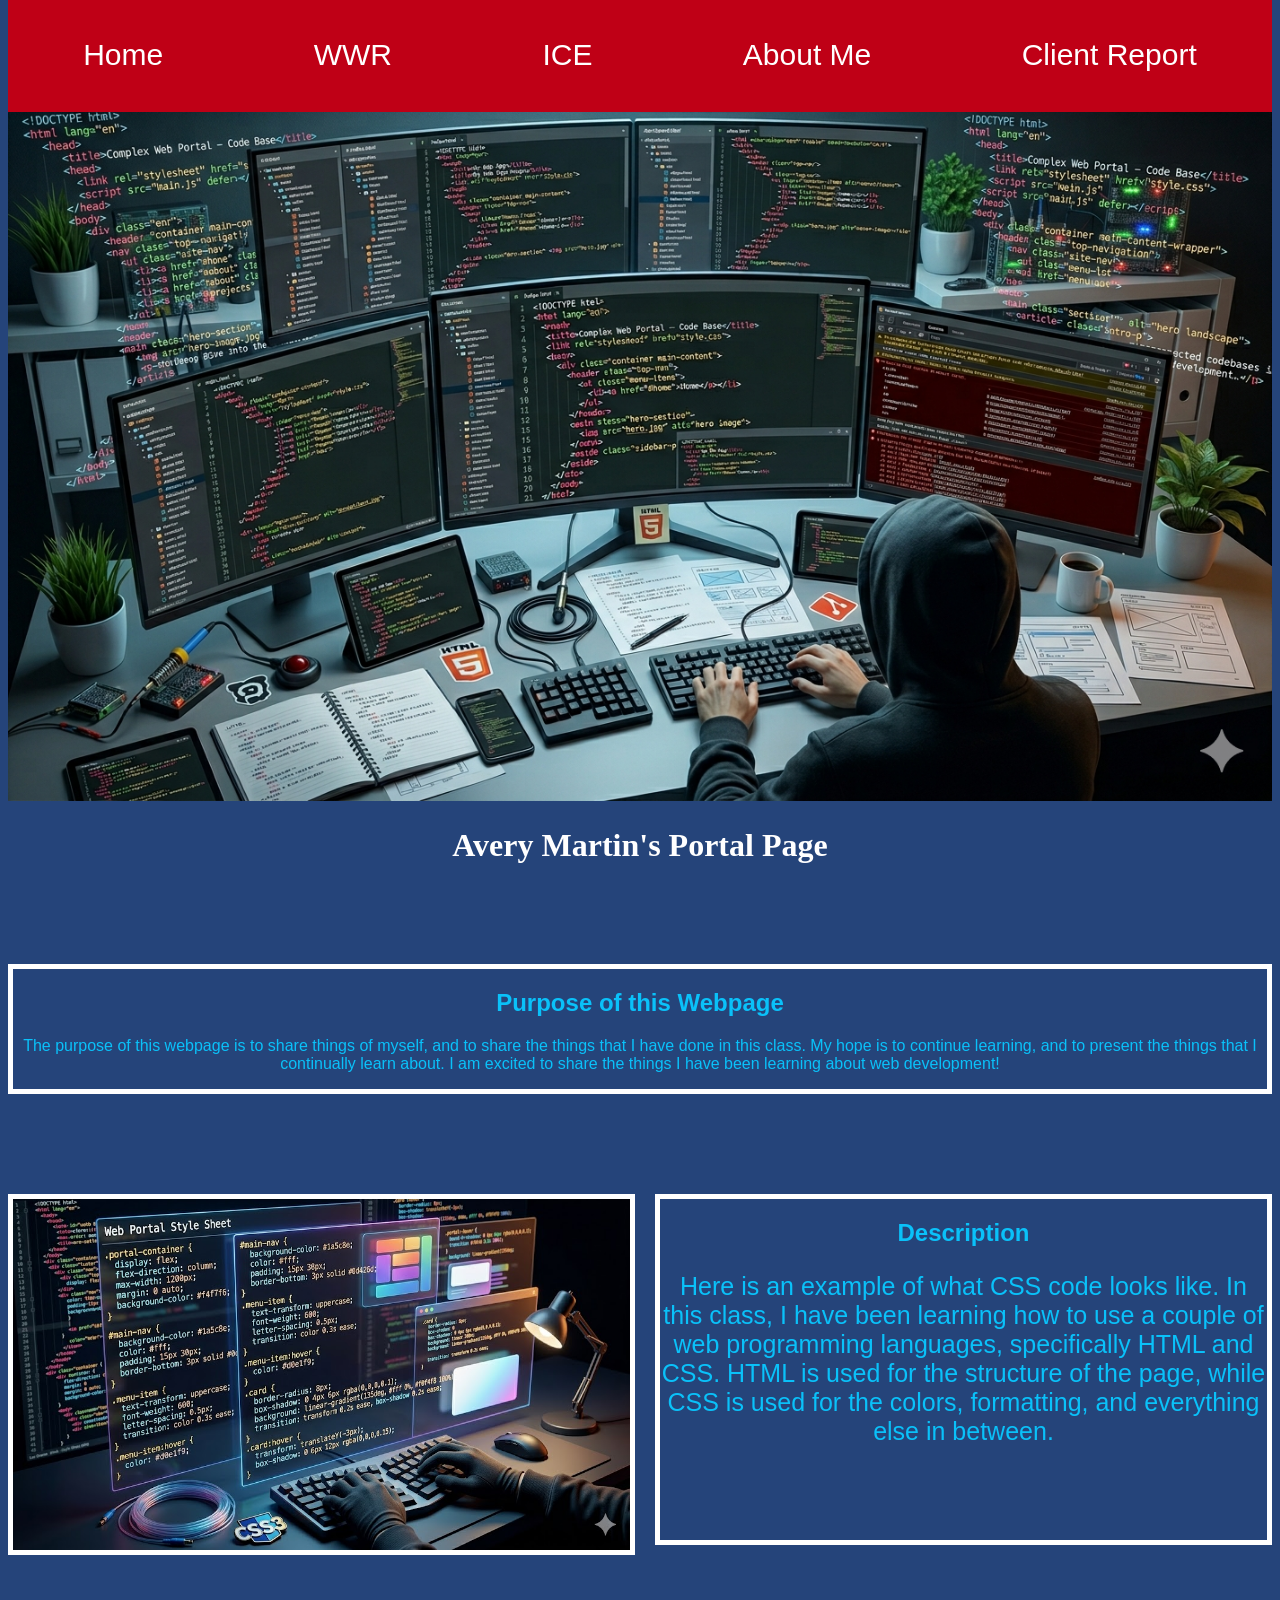
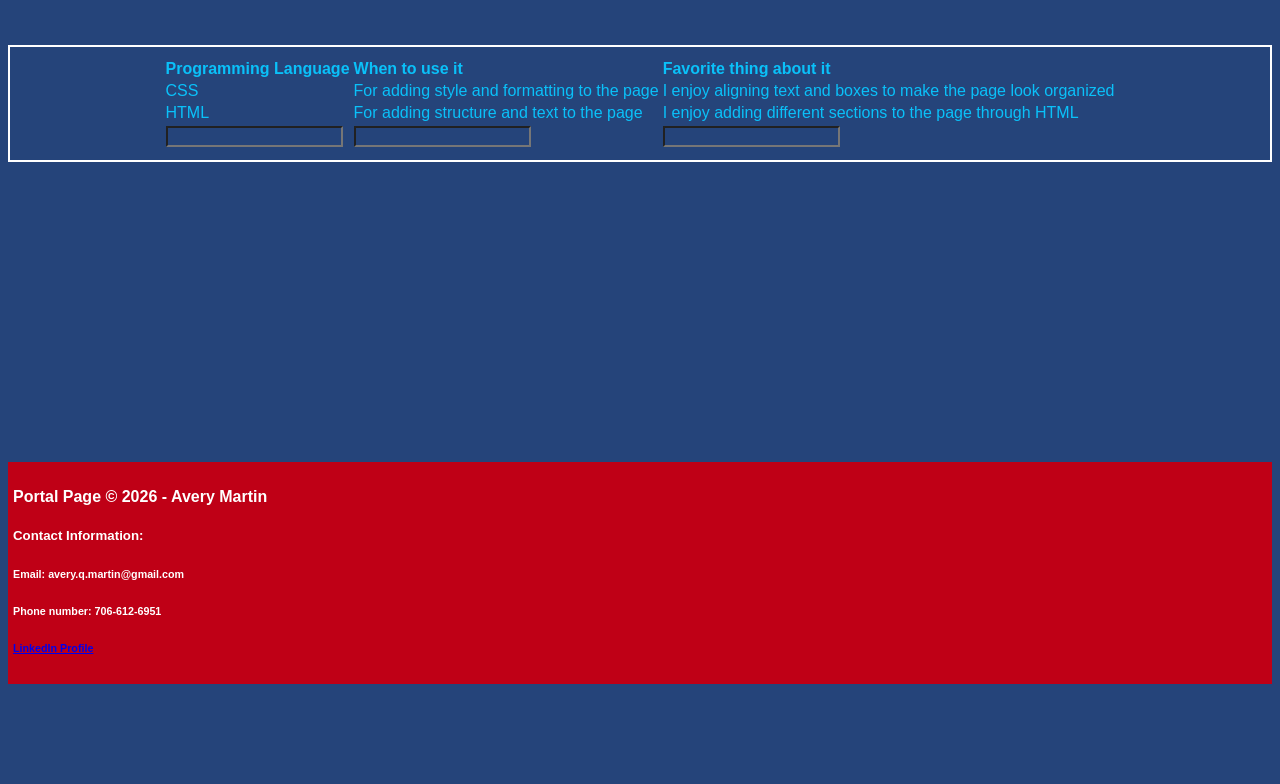
<file: index.html>
<!DOCTYPE html>
<html lang="en">
<head>
    <meta charset="UTF-8">
    <meta name="viewport" content="width=device-width, initial-scale=1.0">
    <title>Avery Martin's Portal</title>
    <link rel="stylesheet" href="portal_page/code/style.css">
</head>
<body>
    <div id="page">
        <header>
            <nav>
                <a href="index.html">Home</a>
                <a href="portal_page/code/indexwwr.html">WWR</a>
                <a href="portal_page/code/ice.html">ICE</a>
                <a href="portal_page/code/about-me.html">About Me</a>
                <a href="client_report.html">Client Report</a>
            </nav>
        </header>
        <div id="main_picture">
            <div id="main_area">
                <img class="image1" src="portal_page/code/title.png" alt="Code">
                <h1 class="title">Avery Martin's Portal Page</h1>
            </div>
        </div>
        <div id="purpose">
            <h2>Purpose of this Webpage</h2>
            <p>The purpose of this webpage is to share things of myself, and to share the things that I have done in this class. My hope is to continue learning, and to present the things that I continually learn about. I am excited to share the things I have been learning about web development!</p>
        </div>    
        <main class="main_grid">
            <section class="image1">
                <img class="image2" src="portal_page/code/css.png" alt="Visual of Code">
            </section>
            <section class="description1">
                <h2>Description</h3>
                <p>Here is an example of what CSS code looks like. In this class, I have been learning how to use a couple of web programming languages, specifically HTML and CSS. HTML is used for the structure of the page, while CSS is used for the colors, formatting, and everything else in between.</p>
            </section>
        </main>
        <div class="share">
            <form>
                <table>
                    <tr>
                        <th>Programming Language</th>
                        <th>When to use it</th>
                        <th>Favorite thing about it</th>
                    </tr>
                    <tr>
                        <td>CSS</td>
                        <td>For adding style and formatting to the page</td>
                        <td>I enjoy aligning text and boxes to make the page look organized</td>
                    </tr>
                    <tr>
                        <td>HTML</td>
                        <td>For adding structure and text to the page</td>
                        <td>I enjoy adding different sections to the page through HTML</td>
                    </tr>
                    <tr>
                        <td><input type="text" id="language" name="language"></td>
                        <td><input type="text" id="usage" name="usage"></td>
                        <td><input type="text" id="favorite" name="favorite"></td>
                    </tr>
                </table>
            </form>
        </div>
        <footer>
            <h4>Portal Page &copy; 2026 - Avery Martin</h4>
            <h5>Contact Information:</h5>
            <h6>Email: avery.q.martin@gmail.com</h6>
            <h6>Phone number: 706-612-6951</h6>
            <h6><a href="www.linkedin.com/in/avery-martin-7946b7251">LinkedIn Profile</a></h6>
        </footer>
    </div>
</body>
</html>
</file>
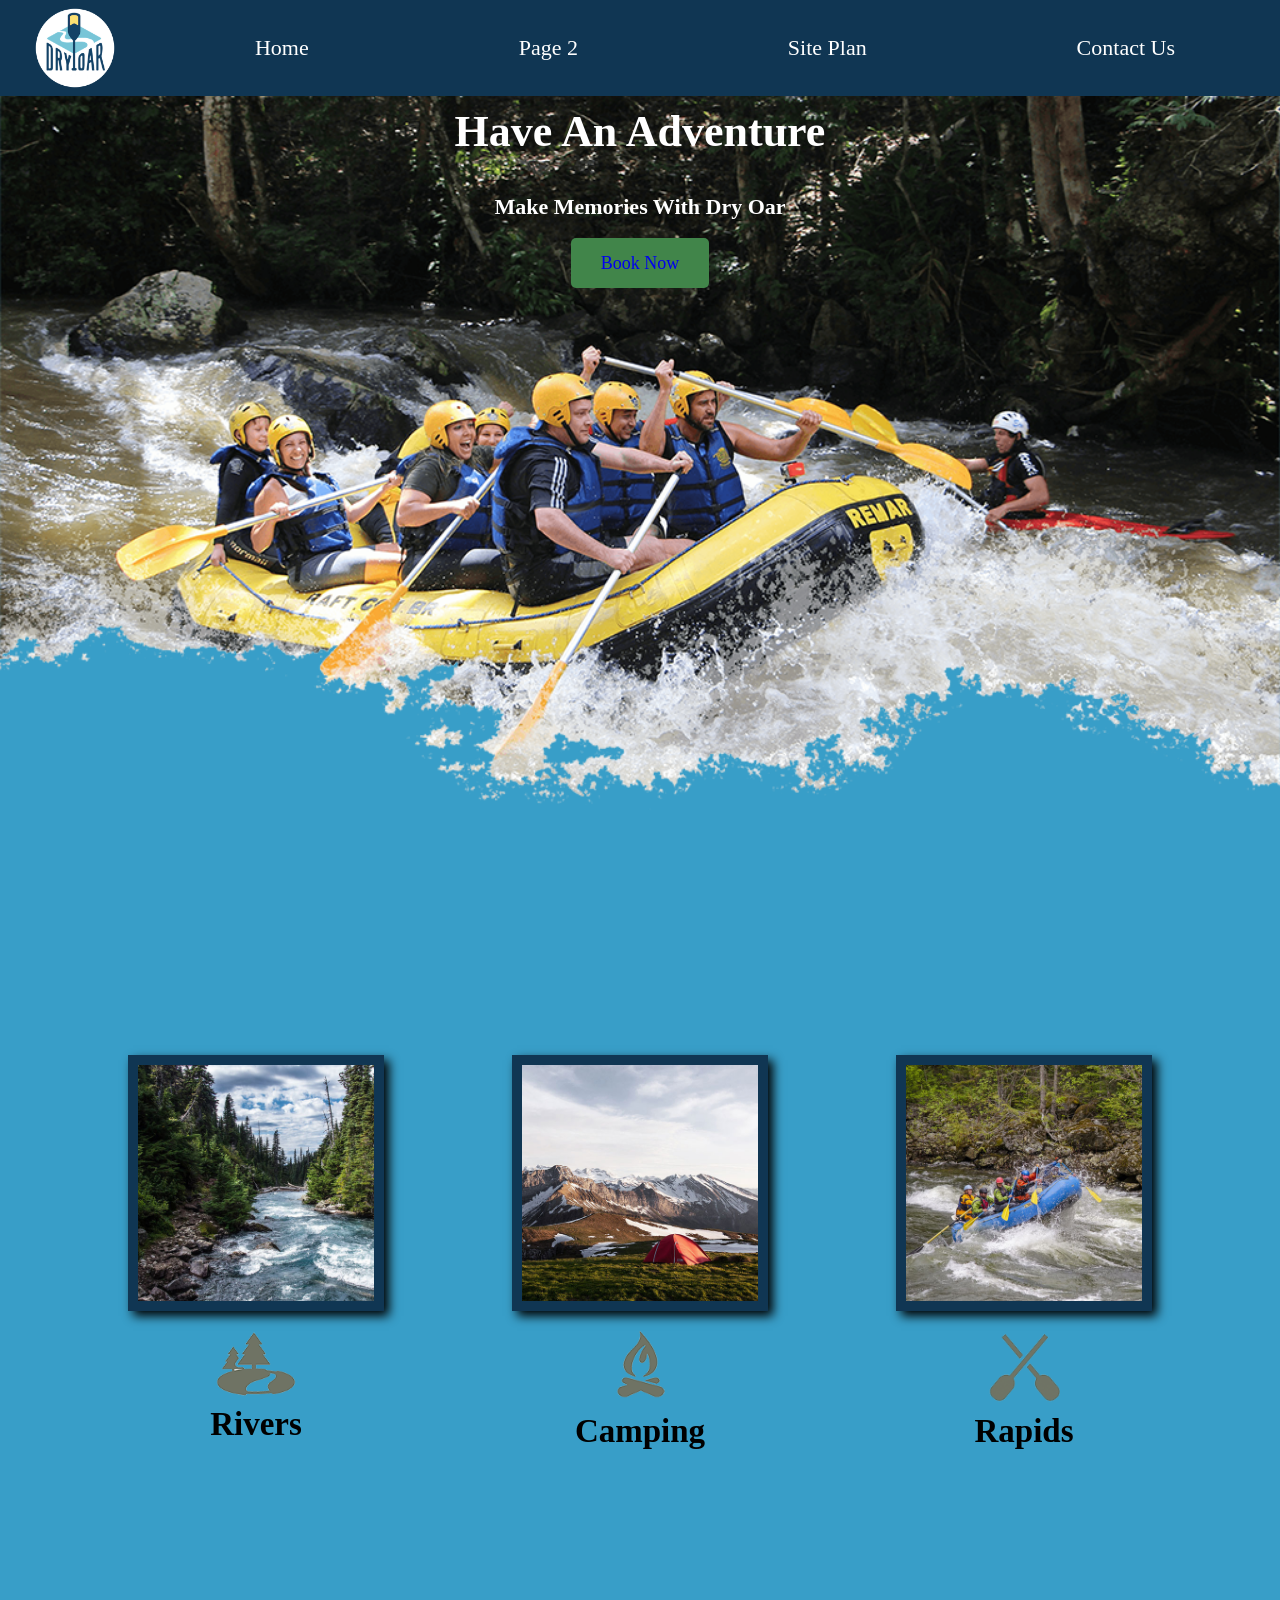
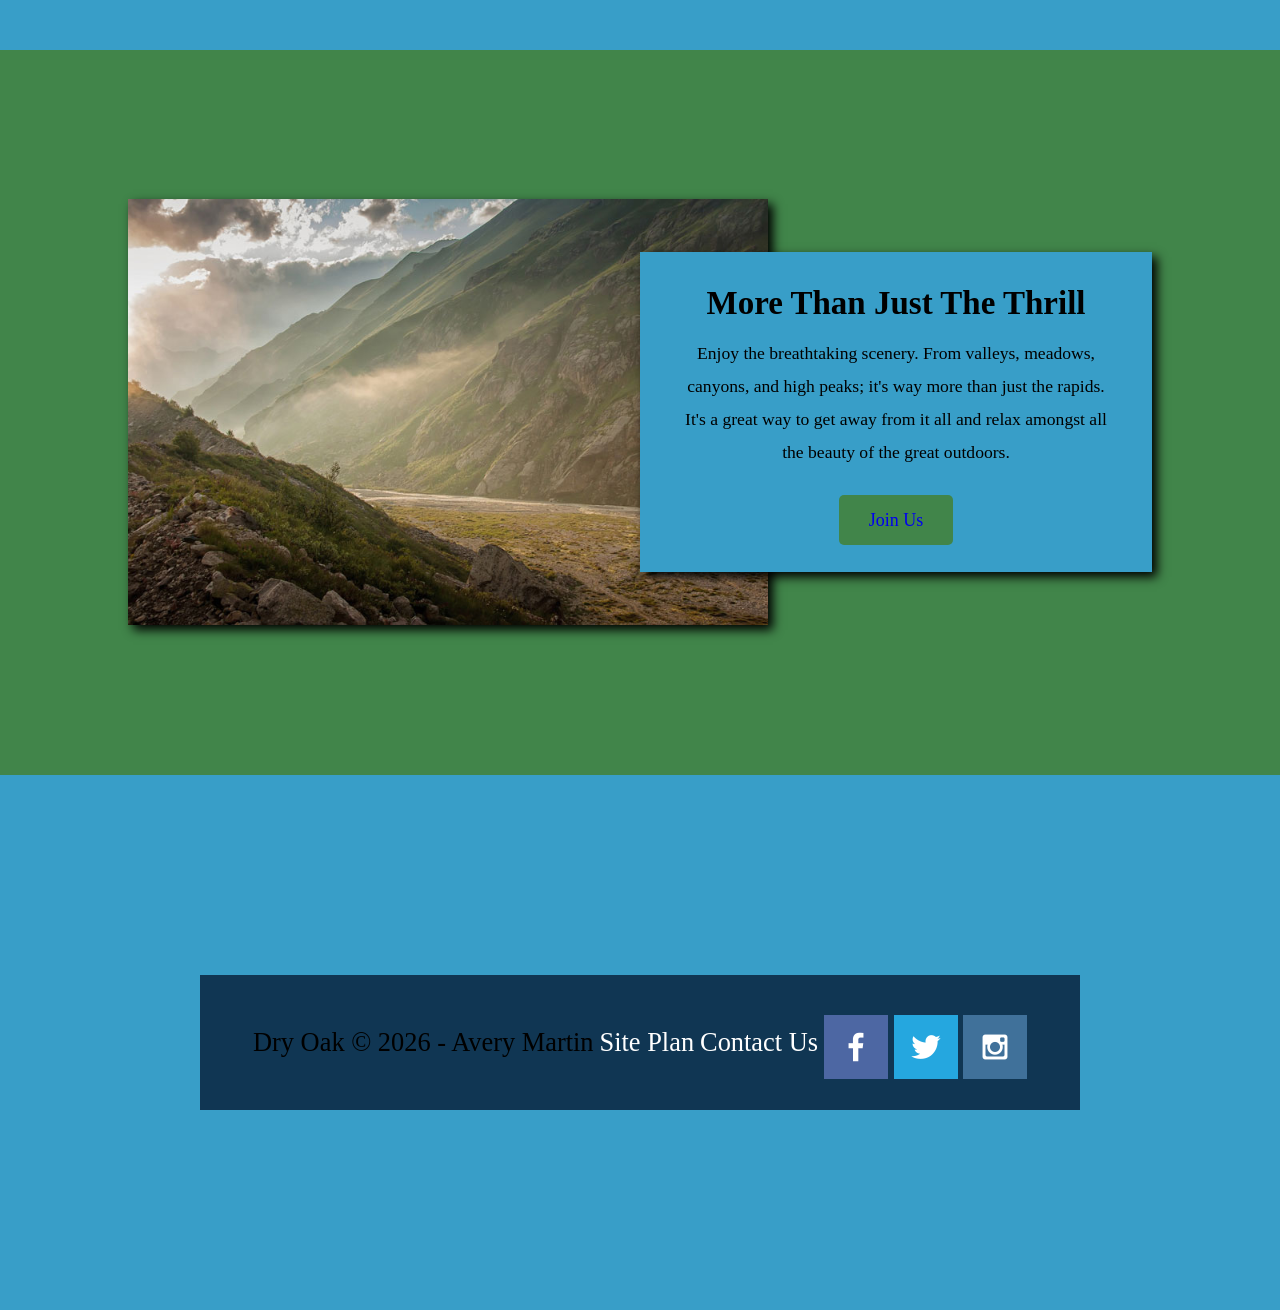
<file: wwr/index.html>
<!DOCTYPE html>
<html lang="en">
<head>
    <meta charset="UTF-8">
    <meta name="viewport" content="width=device-width, initial-scale=1.0">
    <title>Whitewater Rafting Vacations</title>
    <link rel="stylesheet" href="styles/style.css">
</head>
<body>
    <div id="content">
        <header>
            <a id="logo_link" href="index.html">
                <img class="logo" src="images/logo.png" alt="Dry Oar Logo">
            </a>
            <nav>
                <a href="../../index.html">Home</a>
                <a href="#">Page 2</a>
                <a href="site-plan-rafting.html">Site Plan</a>
                <a href="contactus.html">Contact Us</a>
            </nav>
        </header>
        <div id="hero">
            <div id="hero-box">
                <img id="hero-img" src="images/hero.png" alt="People enjoying white water rafting">
            </div>
            <section id="hero-msg">
                <h1 class="home-title">Have An Adventure</h1>
                <h4>Make Memories With Dry Oar </h4>
                <div class='button-box'>
                    <a class="book" href="contactus.html">Book Now</a>
                </div>
            </section>
        </div>
        <main class="home-grid">
            <section class="rivers-card">
                <img class="card-img" src="images/rivers.jpg" alt="river in forest">
                <img class="icon" src="images/river_icon.png" alt="river icon">
                <h2>Rivers</h2>
            </section>
            <section class="camping-card">
                <img class="card-img" src="images/camping.jpg" alt="tent in mountains">
                <img class="icon" src="images/fire_icon.png" alt="fire icon">
                <h2>Camping</h2>
            </section>
            <section class="rapids-card">
                <img class="card-img" src="images/rapids.jpg" alt="rafting boat">
                <img class="icon" src="images/oars.png" alt="oars icon">
                <h2>Rapids</h2>
            </section>
            <div id="background"></div>
            <img class="mountains" src="images/mountains.jpg" alt="Misty Mountains">
            <section class="msg">
                <h2>More Than Just The Thrill</h2>
                <p>Enjoy the breathtaking scenery. From valleys, meadows, canyons, and high peaks; it's way more than just the rapids. It's a great way to get away from it all and relax amongst all the beauty of the great outdoors. </p>
                <a class="join" href="rivers.html">Join Us</a>
            </section>
        </main>
        <footer>
            <p>Dry Oak &copy; 2026 - Avery Martin</p>
            <p><a href="site-plan-rafting.html">Site Plan</a></p>
            <p><a href="contactus.html">Contact Us</a></p>
    <div class="social">
        <a href="https://facebook.com" target="_blank">
            <img src="images/facebook.png" alt="fb icon">
        </a>
        <a href="https://twitter.com" target="_blank">
            <img src="images/twitter.png" alt="twitter icon">
        </a>
        <a href="https://instagram.com" target="_blank">
            <img src="images/instagram.png" alt="instagram icon">
        </a>
    </div>
</footer>
</div>
</body>
</html>
</file>
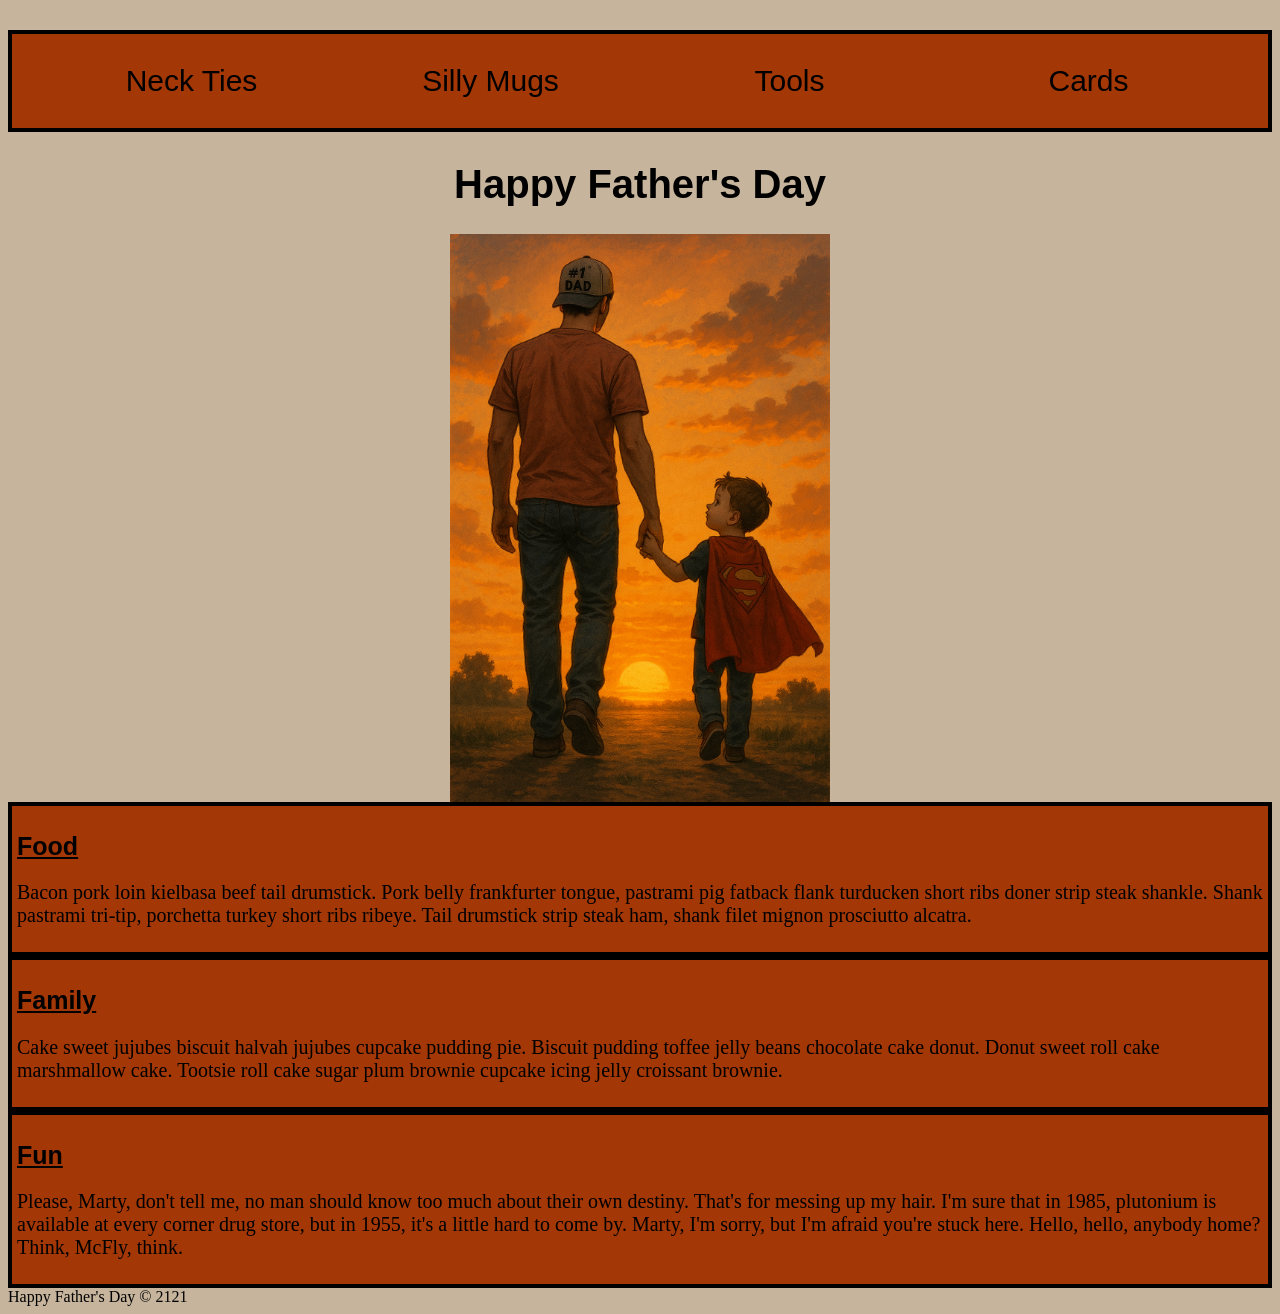
<file: ice/fathersday/index.html>
<!DOCTYPE html>
<html lang="en">

<head>
    <meta charset="UTF-8">
    <meta name="viewport" content="width=device-width, initial-scale=1.0">
    <title>Father's Day Page</title>
    <link rel="stylesheet" href="styles/styles.css">
</head>

<body>
    <div id="wrapper">
        <header>
            <nav>
                <ul>
                    <li>Neck Ties</li>
                    <li>Silly Mugs</li>
                    <li>Tools</li>
                    <li>Cards</li>
                </ul>
            </nav>
        </header>
        <main>
            <h1>Happy Father's Day</h1>
            <img src="images/fathersday.png">
            <section>
                <h2>Food</h2>
                <p>Bacon pork loin kielbasa beef tail drumstick. Pork belly frankfurter tongue,
                     pastrami pig fatback flank turducken short ribs doner strip steak shankle.
                      Shank pastrami tri-tip, porchetta turkey short ribs ribeye. 
                      Tail drumstick strip steak ham, shank filet mignon prosciutto alcatra. </p>
            </section>
            <section>
                <h2>Family</h2>
                <p>Cake sweet jujubes biscuit halvah jujubes cupcake pudding pie. Biscuit
                    pudding toffee jelly beans chocolate cake donut. Donut sweet roll cake
                    marshmallow cake. Tootsie roll cake sugar plum brownie cupcake icing
                    jelly croissant brownie.</p>
            </section>
            <section>
                <h2>Fun</h2>
                <p>Please, Marty, don't tell me, no man should know too much about their own
                     destiny. That's for messing up my hair. I'm sure that in 1985, 
                     plutonium is available at every corner drug store, but in 1955, 
                     it's a little hard to come by. Marty, I'm sorry, but I'm afraid 
                     you're stuck here. Hello, hello, anybody home? Think, McFly, think. 
                     </p>
            </section>
        </main>
        <footer>
            Happy Father's Day &copy; 2121
        </footer>
    </div>
</body>

</html>
</file>
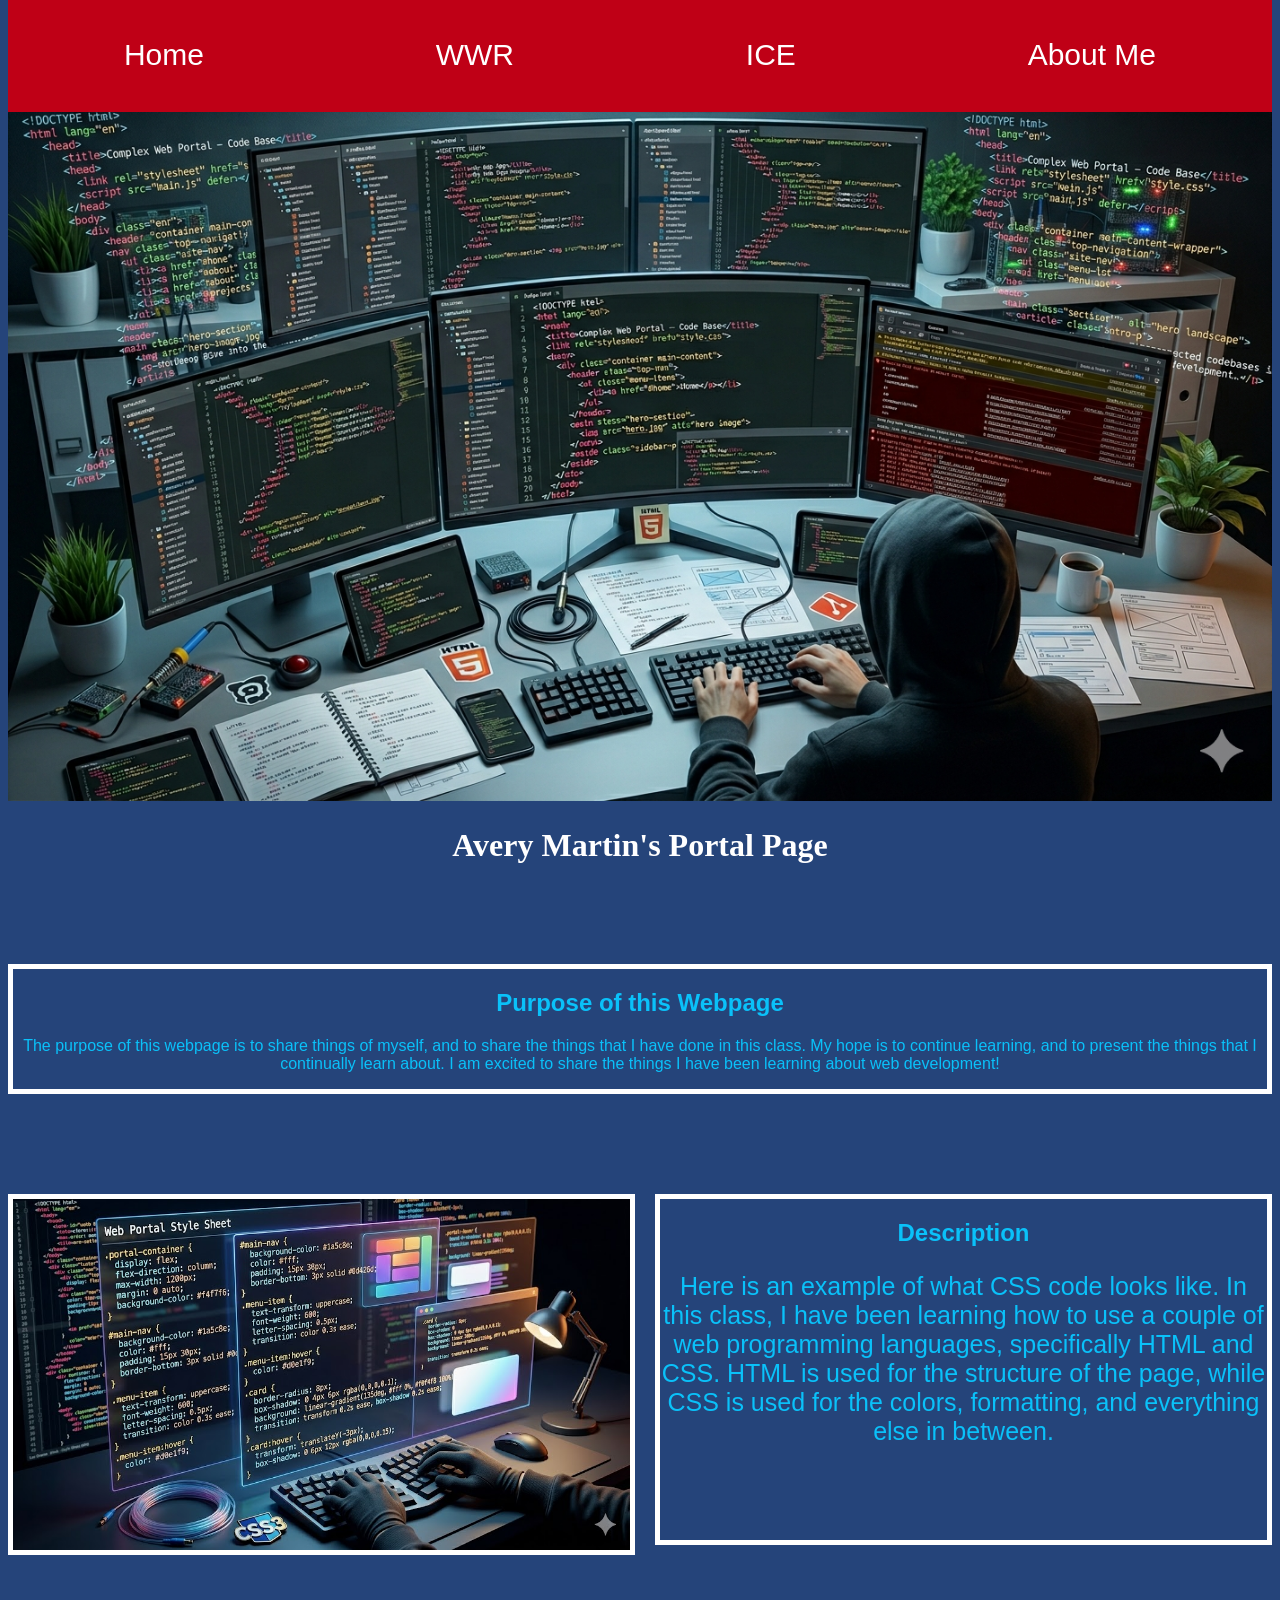
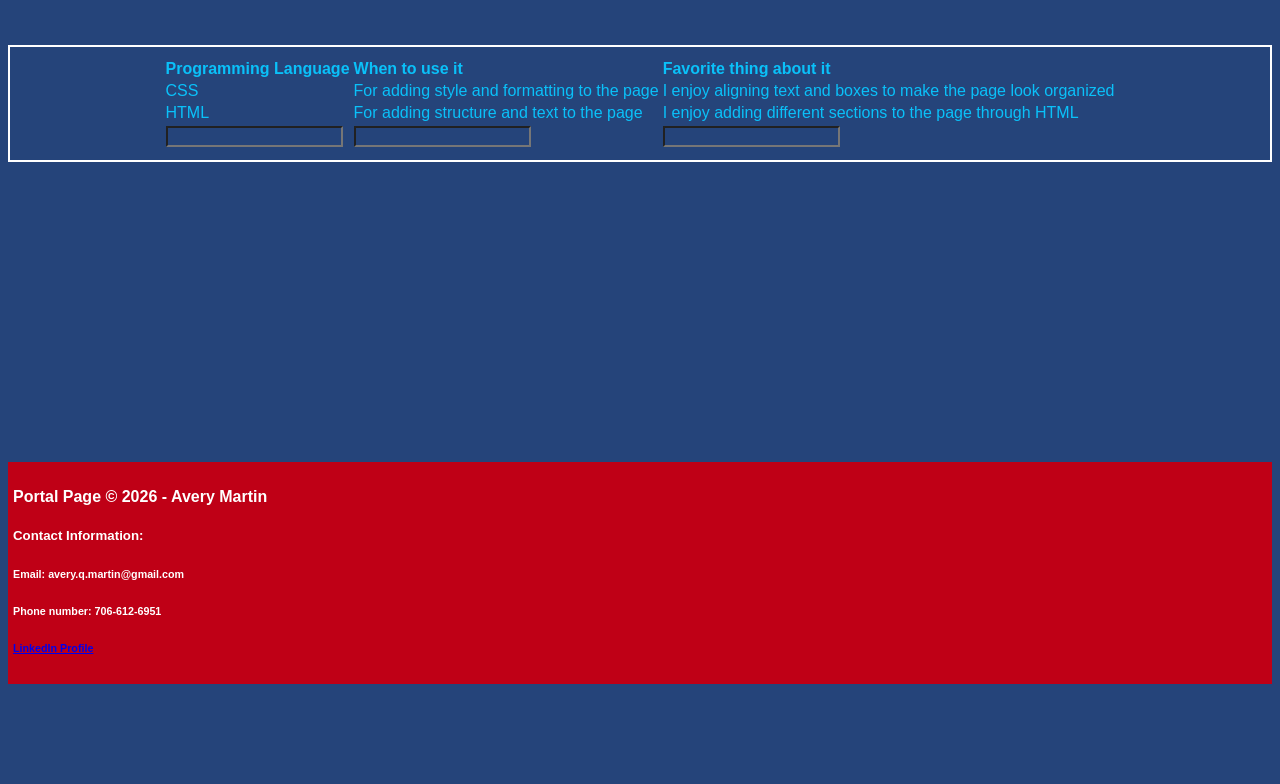
<file: portal_page/code/index.html>
<!DOCTYPE html>
<html lang="en">
<head>
    <meta charset="UTF-8">
    <meta name="viewport" content="width=device-width, initial-scale=1.0">
    <title>Avery Martin's Portal</title>
    <link rel="stylesheet" href="style.css">
</head>
<body>
    <div id="page">
        <header>
            <nav>
                <a href="index.html">Home</a>
                <a href="indexwwr.html">WWR</a>
                <a href="ice.html">ICE</a>
                <a href="about-me.html">About Me</a>
            </nav>
        </header>
        <div id="main_picture">
            <div id="main_area">
                <img class="image1" src="../images/title.png" alt="Code">
                <h1 class="title">Avery Martin's Portal Page</h1>
            </div>
        </div>
        <div id="purpose">
            <h2>Purpose of this Webpage</h2>
            <p>The purpose of this webpage is to share things of myself, and to share the things that I have done in this class. My hope is to continue learning, and to present the things that I continually learn about. I am excited to share the things I have been learning about web development!</p>
        </div>    
        <main class="main_grid">
            <section class="image1">
                <img class="image2" src="../images/css.png" alt="Visual of Code">
            </section>
            <section class="description1">
                <h2>Description</h3>
                <p>Here is an example of what CSS code looks like. In this class, I have been learning how to use a couple of web programming languages, specifically HTML and CSS. HTML is used for the structure of the page, while CSS is used for the colors, formatting, and everything else in between.</p>
            </section>
        </main>
        <div class="share">
            <form>
                <table>
                    <tr>
                        <th>Programming Language</th>
                        <th>When to use it</th>
                        <th>Favorite thing about it</th>
                    </tr>
                    <tr>
                        <td>CSS</td>
                        <td>For adding style and formatting to the page</td>
                        <td>I enjoy aligning text and boxes to make the page look organized</td>
                    </tr>
                    <tr>
                        <td>HTML</td>
                        <td>For adding structure and text to the page</td>
                        <td>I enjoy adding different sections to the page through HTML</td>
                    </tr>
                    <tr>
                        <td><input type="text" id="language" name="language"></td>
                        <td><input type="text" id="usage" name="usage"></td>
                        <td><input type="text" id="favorite" name="favorite"></td>
                    </tr>
                </table>
            </form>
        </div>
        <footer>
            <h4>Portal Page &copy; 2026 - Avery Martin</h4>
            <h5>Contact Information:</h5>
            <h6>Email: avery.q.martin@gmail.com</h6>
            <h6>Phone number: 706-612-6951</h6>
            <h6><a href="www.linkedin.com/in/avery-martin-7946b7251">LinkedIn Profile</a></h6>
        </footer>
    </div>
</body>
</html>
</file>
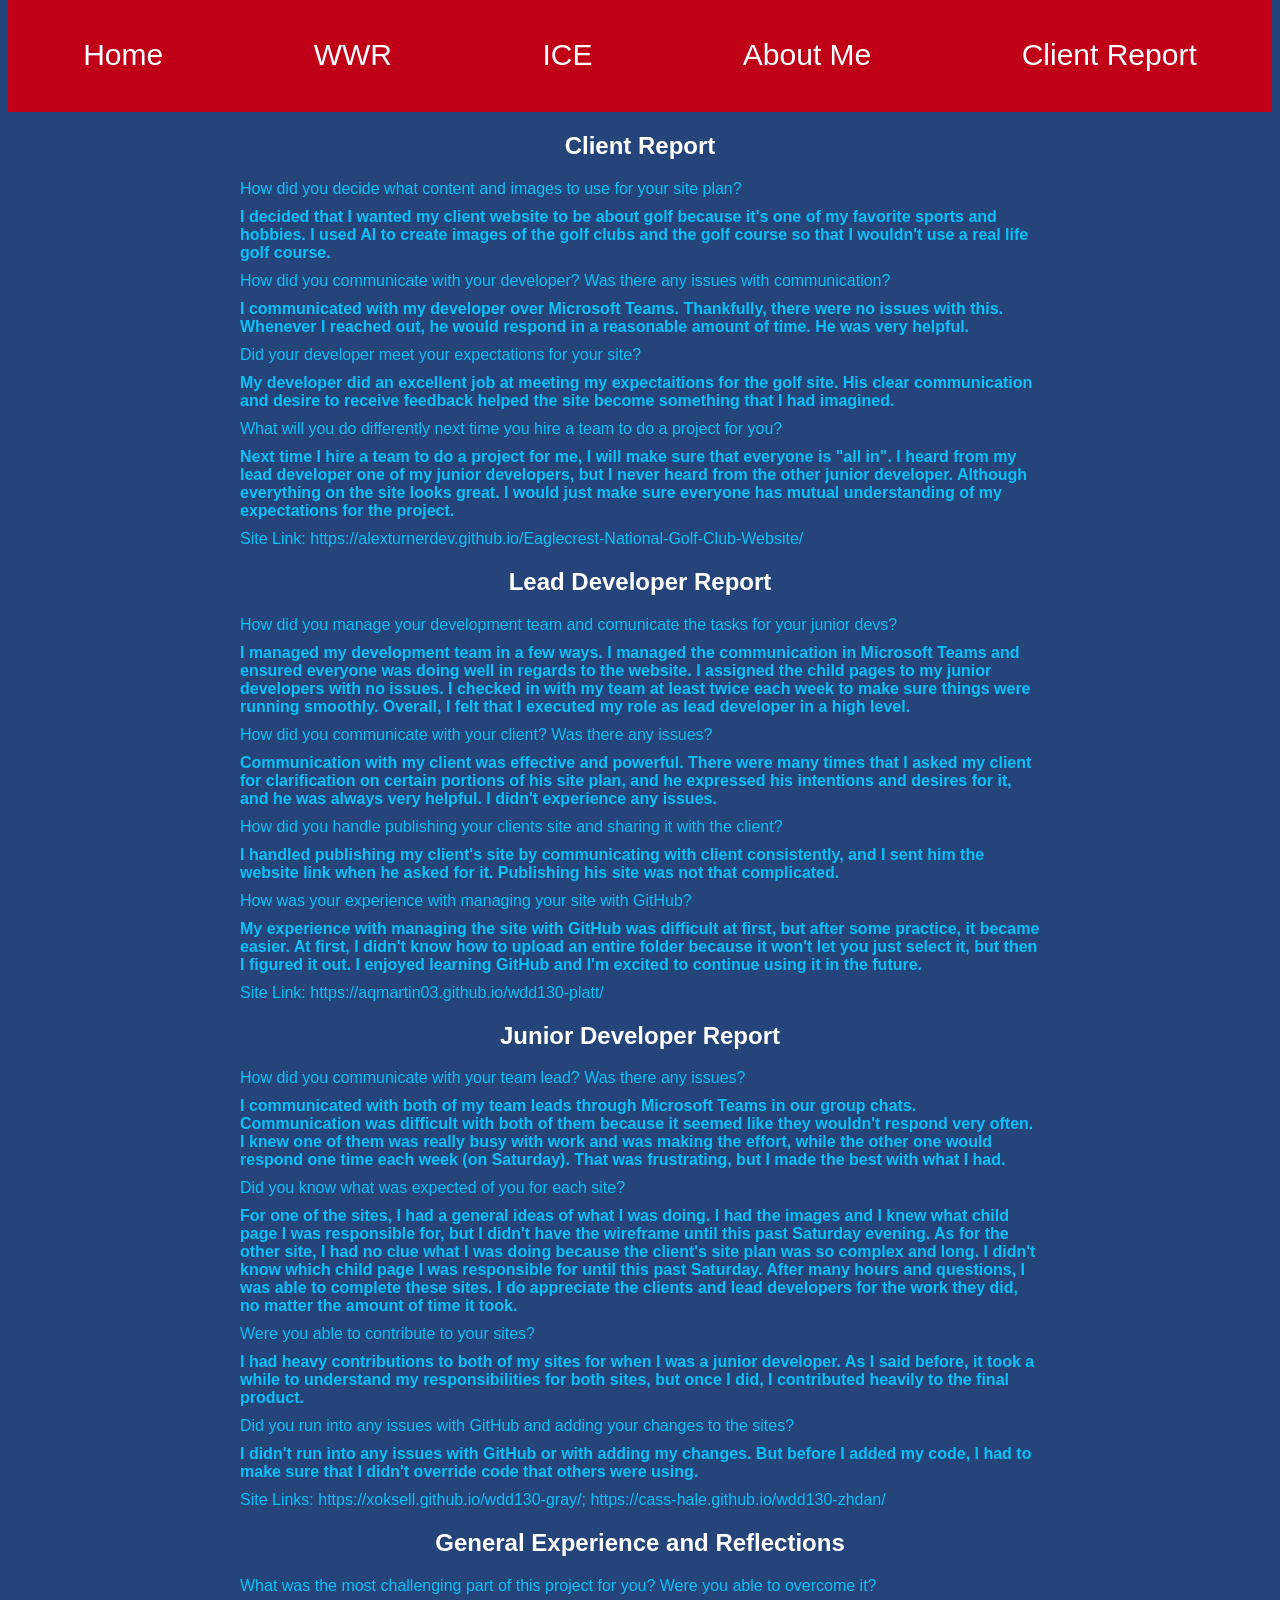
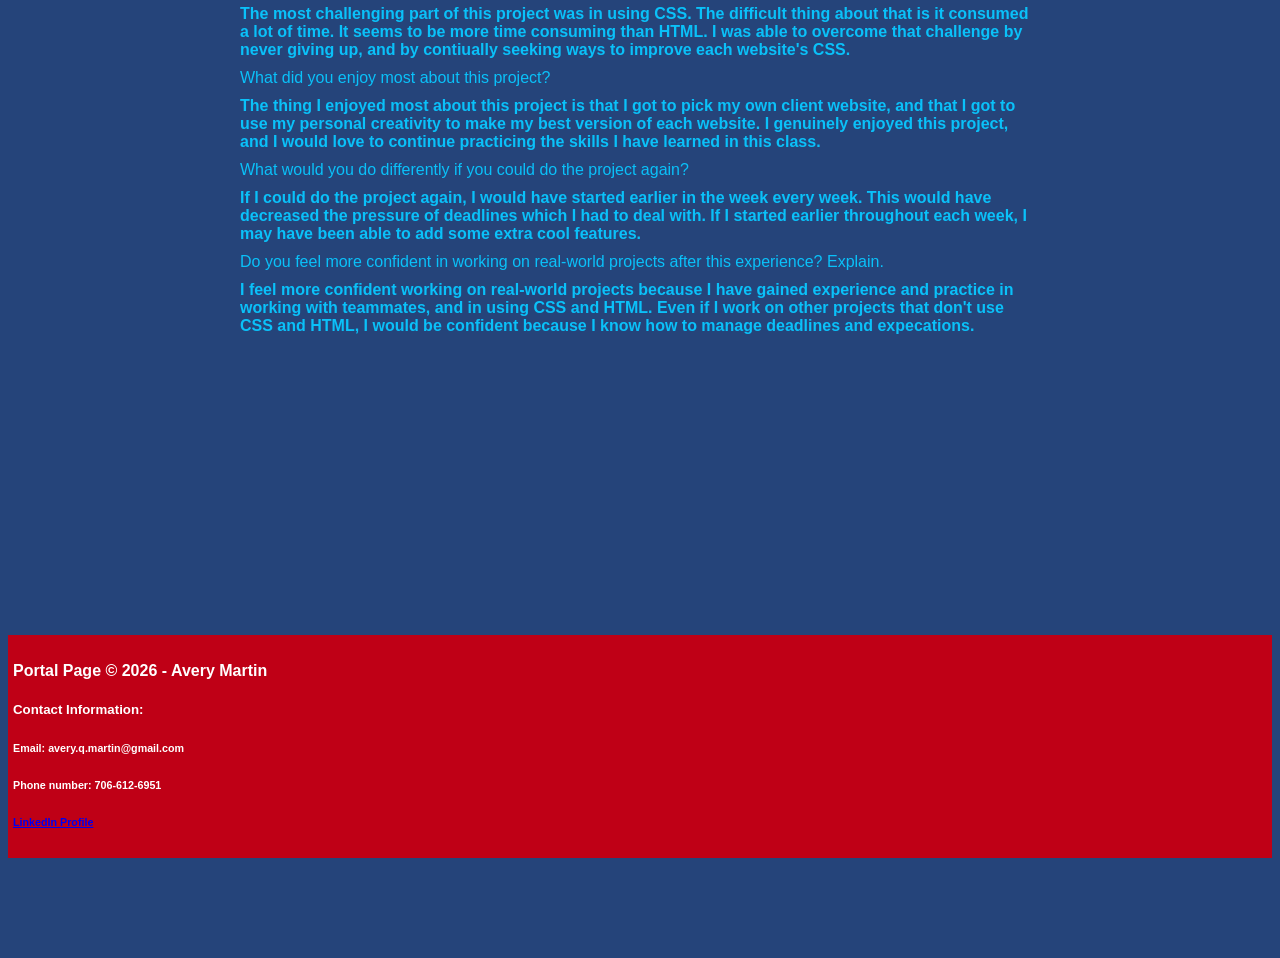
<file: client_report.html>
<!DOCTYPE html>
<html lang="en">
<head>
    <meta charset="UTF-8">
    <meta name="viewport" content="width=device-width, initial-scale=1.0">
    <title>Client Report</title>
    <link rel="stylesheet" href="portal_page/code/style.css">
</head>
<body>
    <div id="page">
        <header>
            <nav>
                <a href="index.html">Home</a>
                <a href="portal_page/code/indexwwr.html">WWR</a>
                <a href="portal_page/code/ice.html">ICE</a>
                <a href="portal_page/code/about-me.html">About Me</a>
                <a href="client_report.html">Client Report</a>
            </nav>
        </header>
    </div>
    <div id="client_report">
        <h2>Client Report</h2>
        <p>How did you decide what content and images to use for your site plan?</p>
        <p><b>I decided that I wanted my client website to be about golf because it's 
            one of my favorite sports and hobbies. I used AI to create images of the golf 
            clubs and the golf course so that I wouldn't use a real life golf course.</b></p>
        <p>How did you communicate with your developer? Was there any issues with communication?</p>
        <p><b>I communicated with my developer over Microsoft Teams. Thankfully, there were no 
            issues with this. Whenever I reached out, he would respond in a reasonable amount 
            of time. He was very helpful.</b></p>
        <p>Did your developer meet your expectations for your site?</p>
        <p><b>My developer did an excellent job at meeting my expectaitions for the golf 
            site. His clear communication and desire to receive feedback helped  the site become 
            something that I had imagined.</b></p>
        <p>What will you do differently next time you hire a team to do a project for you?</p>
        <p><b>Next time I hire a team to do a project for me, I will make sure that everyone is 
            "all in". I heard from my lead developer one of my junior developers, but I never 
            heard from the other junior developer. Although everything on the site looks great. 
            I would just make sure everyone has mutual understanding of my expectations for the 
            project.</b></p>
        <p>Site Link: https://alexturnerdev.github.io/Eaglecrest-National-Golf-Club-Website/</p>
    </div>
    <div id="lead_dev_report">
        <h2>Lead Developer Report</h2>
        <p>How did you manage your development team and comunicate the tasks for your junior devs?</p>
        <p><b>I managed my development team in a few ways. I managed the communication in Microsoft 
            Teams and ensured everyone was doing well in regards to the website. I assigned the 
            child pages to my junior developers with no issues. I checked in with my team at least 
            twice each week to make sure things were running smoothly. Overall, I felt that I 
            executed my role as lead developer in a high level.</b></p>
        <p>How did you communicate with your client? Was there any issues?</p>
        <p><b>Communication with my client was effective and powerful. There were many times that I 
            asked my client for clarification on certain portions of his site plan, and he expressed 
            his intentions and desires for it, and he was always very helpful. I didn't experience 
            any issues.</b></p>
        <p>How did you handle publishing your clients site and sharing it with the client?</p>
        <p><b>I handled publishing my client's site by communicating with client consistently, and I 
            sent him the website link when he asked for it. Publishing his site was not that 
            complicated.</b></p>
        <p>How was your experience with managing your site with GitHub?</p>
        <p><b>My experience with managing the site with GitHub was difficult at first, but after 
            some practice, it became easier. At first, I didn't know how to upload an entire folder 
            because it won't let you just select it, but then I figured it out. I enjoyed learning GitHub 
            and I'm excited to continue using it in the future.</b></p>
        <p>Site Link: https://aqmartin03.github.io/wdd130-platt/</p>
    </div>
    <div id="jun_dev_report">
        <h2>Junior Developer Report</h2>
        <p>How did you communicate with your team lead? Was there any issues?</p>
        <p><b>I communicated with both of my team leads through Microsoft Teams in our group chats. 
            Communication was difficult with both of them because it seemed like they wouldn't respond
            very often. I knew one of them was really busy with work and was making the effort, while 
            the other one would respond one time each week (on Saturday). That was frustrating, but 
            I made the best with what I had.</b></p>
        <p>Did you know what was expected of you for each site?</p>
        <p><b>For one of the sites, I had a general ideas of what I was doing. I had the images and I 
            knew what child page I was responsible for, but I didn't have the wireframe until this past 
            Saturday evening. As for the other site, I had no clue what I was doing because the client's 
            site plan was so complex and long. I didn't know which child page I was responsible for until 
            this past Saturday. After many hours and questions, I was able to complete these sites. I do 
            appreciate the clients and lead developers for the work they did, no matter the amount of 
            time it took.
        </b></p>
        <p>Were you able to contribute to your sites?</p>
        <p><b>I had heavy contributions to both of my sites for when I was a junior developer. As I 
            said before, it took a while to understand my responsibilities for both sites, but once 
            I did, I contributed heavily to the final product.</b></p>
        <p>Did you run into any issues with GitHub and adding your changes to the sites?</p>
        <p><b>I didn't run into any issues with GitHub or with adding my changes. But before I added my code,
            I had to make sure that I didn't override code that others were using.</b></p>
        <p>Site Links: https://xoksell.github.io/wdd130-gray/; https://cass-hale.github.io/wdd130-zhdan/</p>
    </div>
    <div id="generals">
        <h2>General Experience and Reflections</h2>
        <p>What was the most challenging part of this project for you? Were you able to overcome it?</p>
        <p><b>The most challenging part of this project was in using CSS. The difficult thing about that is 
            it consumed a lot of time. It seems to be more time consuming than HTML. I was able to overcome 
            that challenge by never giving up, and by contiually seeking ways to improve each website's CSS.</b></p>
        <p>What did you enjoy most about this project?</p>
        <p><b>The thing I enjoyed most about this project is that I got to pick my own client website, and that 
            I got to use my personal creativity to make my best version of each website. I genuinely enjoyed 
            this project, and I would love to continue practicing the skills I have learned in this class.</b></p>
        <p>What would you do differently if you could do the project again?</p>
        <p><b>If I could do the project again, I would have started earlier in the week every week. This 
            would have decreased the pressure of deadlines which I had to deal with. If I started earlier 
            throughout each week, I may have been able to add some extra cool features.</b></p>
        <p>Do you feel more confident in working on real-world projects after this experience? Explain.</p>
        <p><b>I feel more confident working on real-world projects because I have gained experience and 
            practice in working with teammates, and in using CSS and HTML. Even if I work on other projects that 
            don't use CSS and HTML, I would be confident because I know how to manage deadlines and expecations.</b></p>
    </div>
    <footer>
        <h4>Portal Page &copy; 2026 - Avery Martin</h4>
        <h5>Contact Information:</h5>
        <h6>Email: avery.q.martin@gmail.com</h6>
        <h6>Phone number: 706-612-6951</h6>
        <h6><a href="www.linkedin.com/in/avery-martin-7946b7251">LinkedIn Profile</a></h6>
    </footer>
</body>
</html>
</file>
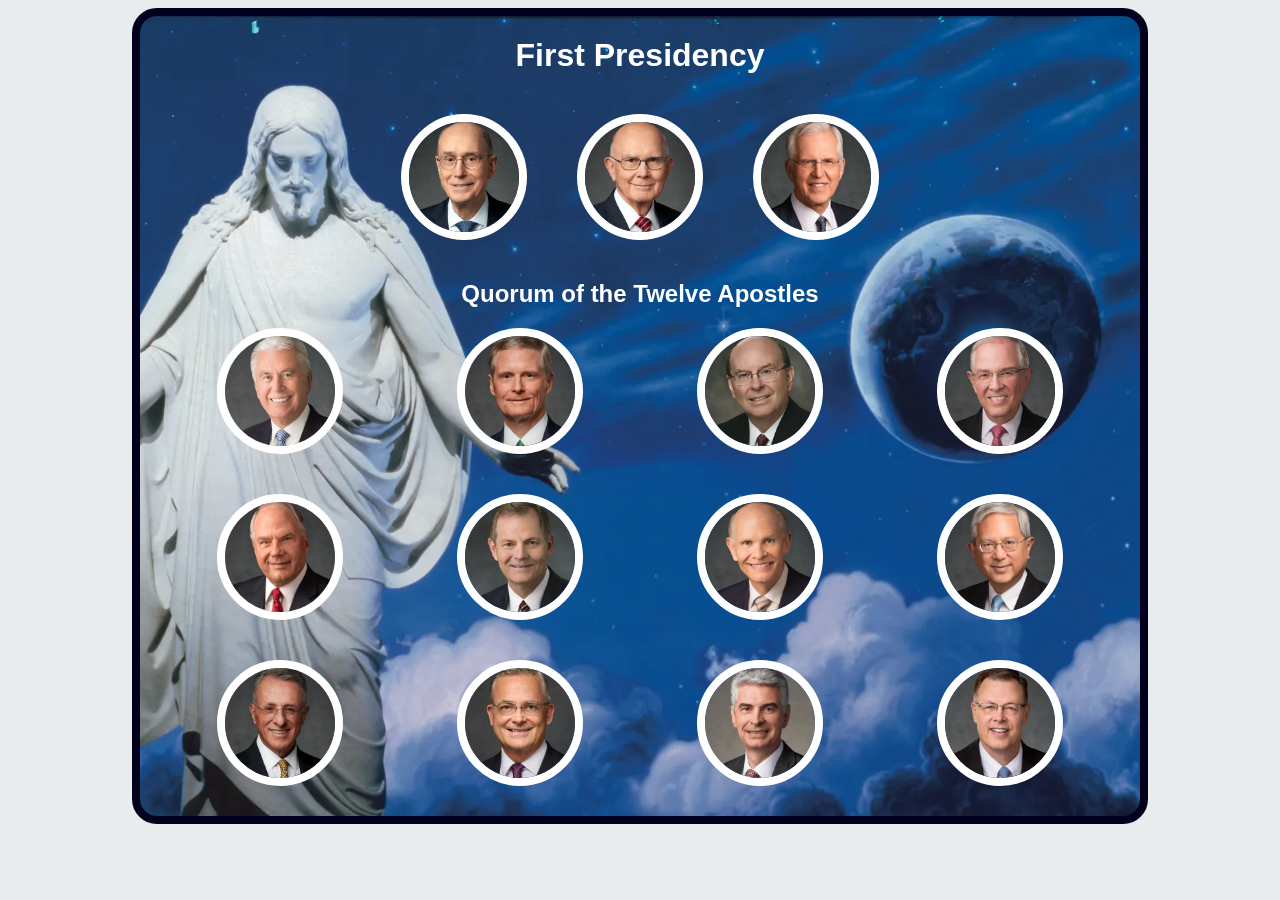
<file: ice/apostle_spotlight/apostles.html>
<!DOCTYPE html>
<html lang="en">
<head>
    <meta charset="UTF-8">
    <meta name="viewport" content="width=device-width, initial-scale=1.0">
    <title>Apostles Spotlights</title>
    <style>
        /* Insert styles here */
        body {
            background-color: #E8ECED;
            font-family: Arial;
            display: flex;
            justify-content: center;
            align-items: center;
        }

        .card {
            display: inline-block;
            background-image: url("images/christus.webp");
            position: relative;
            height: 800px;
            width: 1000px;
            border-radius: 25px;
            border-width: medium;
            border: 8px solid #03001d;
            background-position: center;
            background-size: cover;
        }

        .title {
            text-align: center;
            font-family: Arial;
            color: white;
        }

        .subtitle {
            text-align: center;
            font-family: Arial;
            color: white;
        }

        .top_row {
            display: flex;
            justify-content: center;
            margin: 40px 0;
            gap: 50px;
        }

        .bottom_rows {
            display: grid;
            grid-template-columns: repeat(4, 1fr);
            padding: 0 40px;
            column-gap: 40px;
            row-gap: 40px;
            justify-items: center;
        }

        .circle {
            width: 110px;
            height: 110px;
            border-radius: 50%;
            border: 8px solid white;
            object-fit: cover;
        }

        .circle:hover {
            border-color: #00bfff;
        }

    </style>
</head>
<body>
    <!-- Insert HTML elements here -->
    <div class="card">
        <div class="title">
            <h1>First Presidency</h1>
        </div>
        <div class="top_row">
            <img class="circle" src="images/eyring.webp" alt="Henry B. Eyring">
            <img class="circle" src="images/oaks.webp" alt="Dallin H. Oaks">
            <img class="circle" src="images/christofferson.webp" alt="D. Todd Christofferson">
        </div>
        <div class="subtitle">
            <h2>Quorum of the Twelve Apostles</h2>
        </div>
        <div class="bottom_rows">
            <img class="circle" src="images/uchtdorf.webp" alt="Dieter F. Utchdorf">
            <img class="circle" src="images/bednar.webp" alt="David A. Bednar">
            <img class="circle" src="images/cook.webp" alt="Quentin L. Cook">
            <img class="circle" src="images/anderson.webp" alt="Neil L. Andersen">
            <img class="circle" src="images/rasband.webp" alt="Ronald A. Rasband">
            <img class="circle" src="images/stevenson.webp" alt="Gary E. Stevenson">
            <img class="circle" src="images/renlund.webp" alt="Dale G. Renlund">
            <img class="circle" src="images/gong.webp" alt="Gerrit W. Gong">
            <img class="circle" src="images/soares.webp" alt="Ulisses Soares">
            <img class="circle" src="images/kearon.webp" alt="Patrick Kearon">
            <img class="circle" src="images/causse.webp" alt="Gerald Causse">
            <img class="circle" src="images/gilbert.webp" alt="Clark G. Gilbert">
        </div>
    </div>
</body>
</html>
</file>
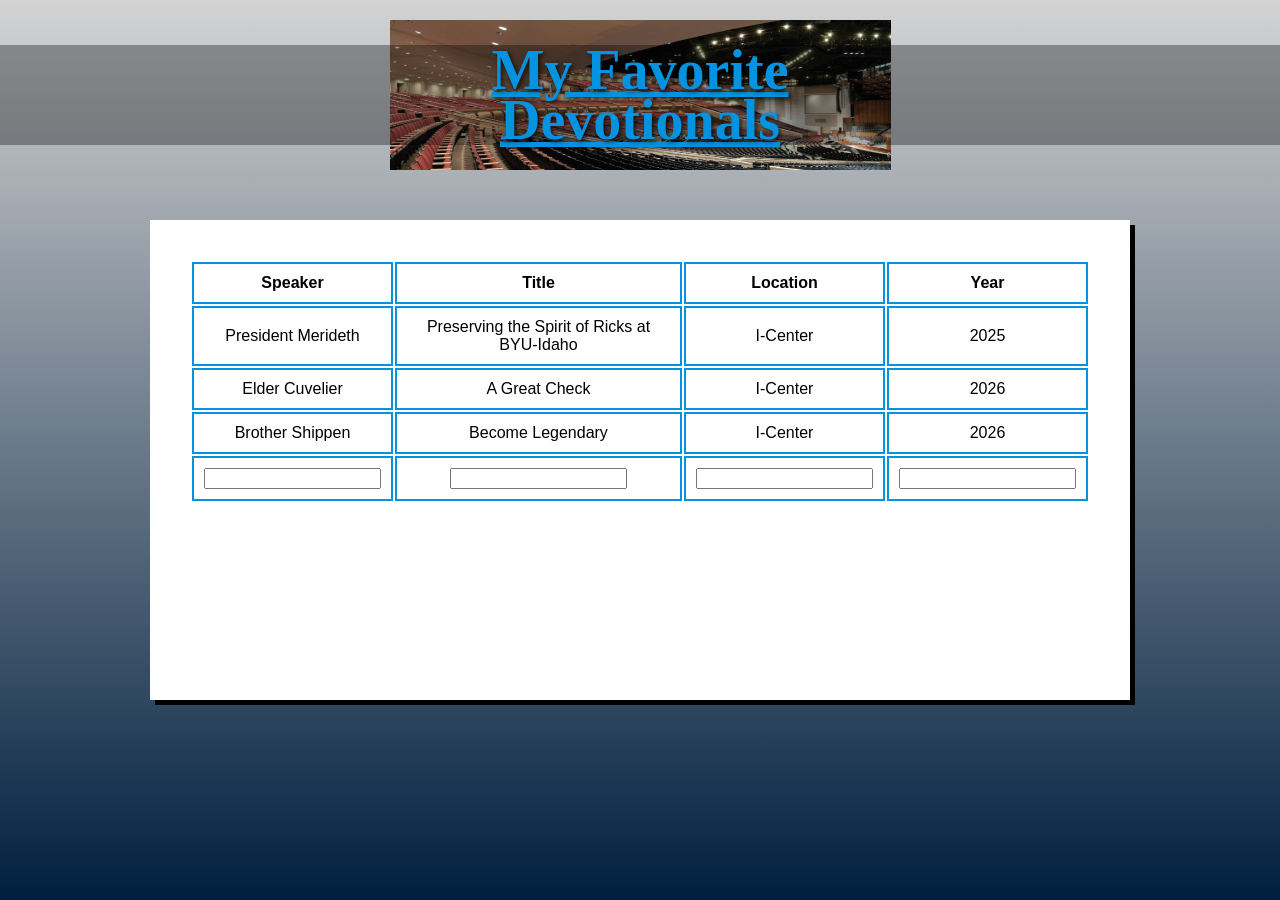
<file: ice/favorite_devo/favdevo.html>
<!DOCTYPE html>
<html lang="en">
<head>
  <meta charset="UTF-8" />
  <meta name="viewport" content="width=device-width, initial-scale=1.0"/>
  <title>My Favorite Devotionals</title>
  <link rel="stylesheet" href="styles/styles.css" />
</head>
<body>
  <div class="container">
    <header class="header">
      <div class="header-image">
        <h1>My Favorite<br>Devotionals</h1>
      </div>
    </header>
    <main>
      <div class="content-box">
        <!-- Add your devotional content here -->
        <table>
          <tr>
            <th>Speaker</th>
            <th>Title</th>
            <th>Location</th>
            <th>Year</th>
          </tr>
          <tr>
            <td>President Merideth</td>
            <td>Preserving the Spirit of Ricks at BYU-Idaho</td>
            <td>I-Center</td>
            <td>2025</td>
          </tr>
          <tr>
            <td>Elder Cuvelier</td>
            <td>A Great Check</td>
            <td>I-Center</td>
            <td>2026</td>
          </tr>
          <tr>
            <td>Brother Shippen</td>
            <td>Become Legendary</td>
            <td>I-Center</td>
            <td>2026</td>
          </tr>
          <tr>
            <form>
              <td><input type="text" id="the_speaker" name="the_speaker"></td>
              <td><input type="text" id="the_title" name="the_title"></td>
              <td><input type="text" id="the_location" name="the_location"></td>
              <td><input type="text" id="the_year" name="the_year"></td>
            </form>
          </tr>
        </table>
      </div>
    </main>
  </div>
</body>
</html>
</file>
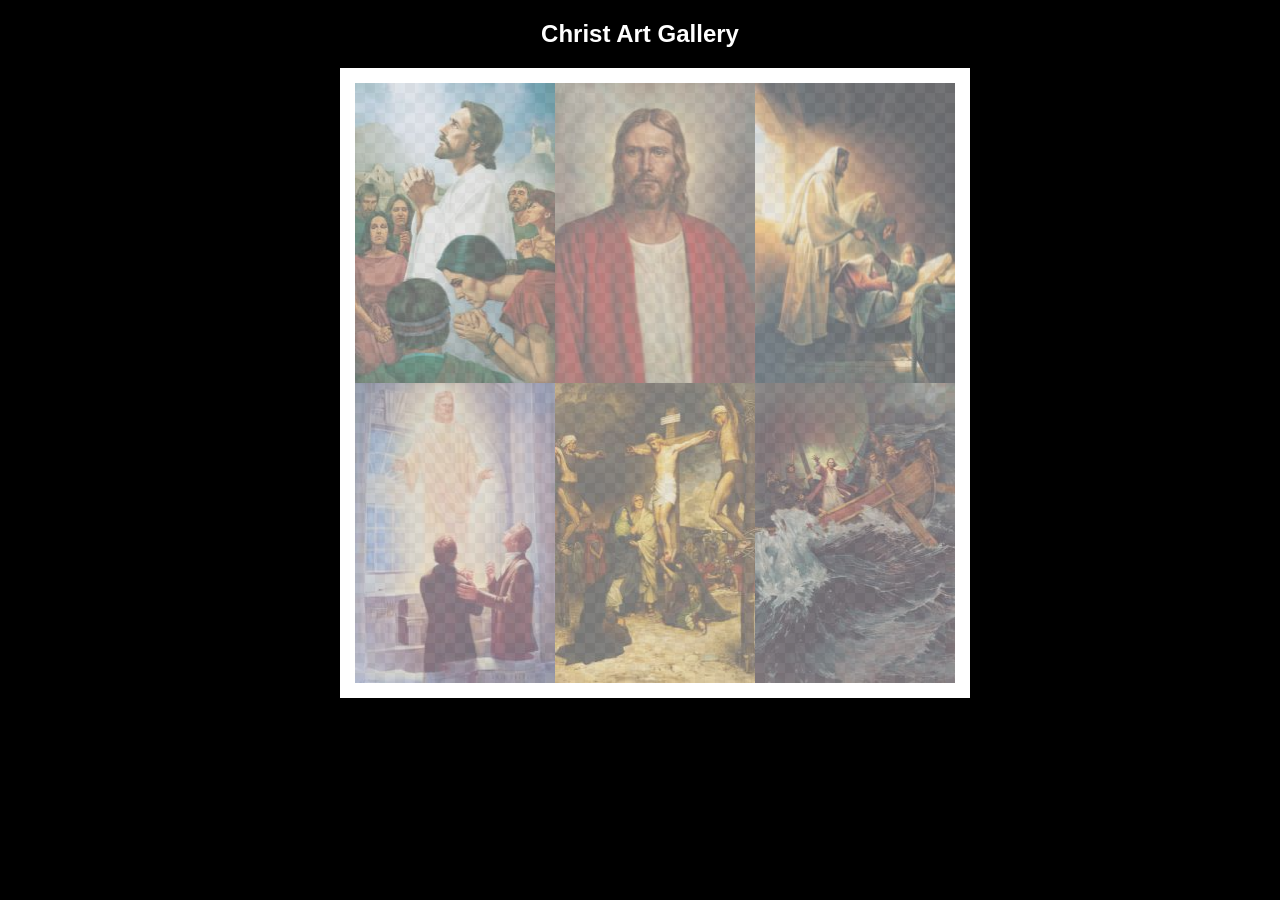
<file: ice/gallery/gallery.html>
<!DOCTYPE html>
<html lang="en">
<head>
    <meta charset="UTF-8">
    <meta name="viewport" content="width=device-width, initial-scale=1.0">
    <title>Images of Christ</title>
    <style>
        body {
            background: black;
        }
        #wrapper{
            width: 600px;
            margin: 0 auto;
        }
        nav {
            color: white;
            text-align: center;
            font-family: Haettenschweiler, 'Arial Narrow Bold', sans-serif;
        }
        #gallery{
            display: grid;
            grid-template-columns: 200px 200px 200px;
            border: 15px solid rgb(255, 255, 255);
            width: 100%;
            background-color: #ddd;
            background-image:
                linear-gradient(45deg, #ccc 26%, transparent 26%), 
                linear-gradient(135deg, #ccc 26%, transparent 26%),
                linear-gradient(45deg, transparent 75%, #ccc 75%),
                linear-gradient(135deg, transparent 75%, #ccc 75%);
            background-size: 20px 20px; /* Must be a square */
            background-position: 0 0, 10px 0, 10px -10px, 0px 10px; 
            
        }
        #gallery a {
            cursor: url('images/christus.png'), pointer;
        }
        #gallery img {
            /* make a thumbnail of the image that is 200x300 
               instead of using width and height here to help the page load faster */
            width: 200px; 
            height: 300px;

            opacity:50%;
            display:block;
        }
        #gallery img:hover{
            opacity: 100%;
        }
    </style>
</head>
<body>
    <div id="wrapper">
        <nav>
            <h1>Christ Art Gallery</h1>
        </nav>
        <main>
            <div id="gallery">
                <a href="images/big/img1.jpg"><img src="images/small/img1.jpg" alt="Christ praying with the Nephites" ></a>
                <a href="images/big/img2.jpg"><img src="images/small/img2.jpg" alt="Jesus the Christ" ></a>
                <a href="images/big/img3.jpg"><img src="images/small/img3.jpg" alt="Jesus Raising the Daughter of Jairus" ></a>
                <a href="images/big/img4.jpg"><img src="images/small/img4.jpg" alt="The Lord Appears in the Kirtland Temple" ></a>
                <a href="images/big/img5.jpg"><img src="images/small/img5.jpg" alt="Crucifixion of Jesus Christ" ></a>
                <a href="images/big/img6.jpg"><img src="images/small/img6.jpg" alt="Jesus Calms the Storm" ></a>
            </div>
        </main>
    </div>
</body>
</html>
</file>
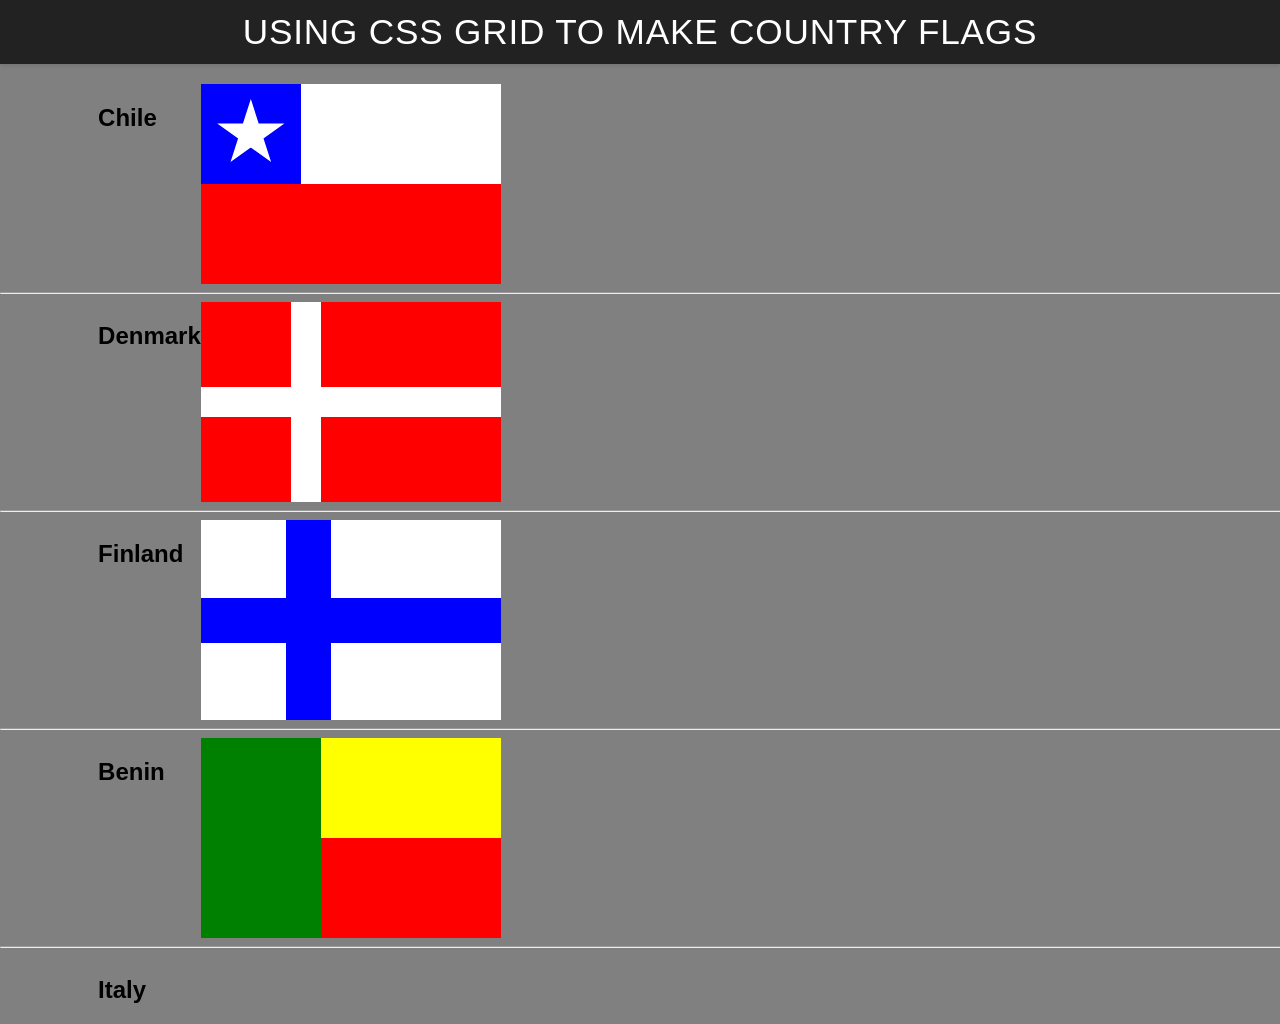
<file: ice/grid_flags/flags.html>
<!DOCTYPE html>
<html lang="en">

<head>
    <meta charset="UTF-8">
    <meta name="viewport" content="width=device-width, initial-scale=1.0">
    <title>Flag</title>
    <style>
        body {
            margin: 0;
            font-family: 'Helvetica Neue', sans-serif;
            background-color: gray;
        }

        header {
            background-color: #222;
            color: #fff;
            padding: 0.75rem 1.5rem;
            display: flex;
            align-items: center;
            justify-content: center;
            font-size: 1.1rem;
            letter-spacing: 0.05rem;
            text-transform: uppercase;
            box-shadow: 0 2px 4px rgba(0, 0, 0, 0.1);
        }

        header h1 {
            margin: 0;
            font-weight: 400;
        }
        main {
            display: grid;
            grid-template-columns: .1fr .1fr 1fr .1fr;
            margin-top: 20px;
        }
        hr {
            width: 100%;
            grid-column: 1 / 5;
        }
        h2 {
            grid-column: 2/3;
        }

        #blue {
            background: blue;
            grid-column: 1 / 2;
            display: grid;
            align-items: center;
            justify-items: center;
        }

        #white {
            background: white;
            grid-column: 2 / 4;
        }

        #red {
            background: red;
            grid-column: 1 / 4;
        }

        #chile {
            display: grid;
            grid-template-columns: 1fr 1fr 1fr;
            grid-template-rows: 1fr 1fr;
            height: 200px;
            width: 300px;
        }

        .star {
            width: 70px;
            aspect-ratio: 1;
            background: white;
            clip-path: polygon(50% 0, 79% 90%, 2% 35%, 98% 35%, 21% 90%);
        }

        #denmark {
            display: grid;
            grid-template-columns: 1fr 2fr;
            grid-template-rows: 1fr 1fr;
            height: 200px;
            width: 300px;
            background-color: white;
            gap: 30px;
        }

        #dred1, #dred2, #dred3, #dred4 {
            background: red;
        }

        #finland {
            display: grid;
            grid-template-columns: 1fr 2fr;
            grid-template-rows: 1fr 1fr;
            height: 200px;
            width: 300px;
            background-color: blue;
            gap: 45px;
        }

        #fwhite1, #fwhite2, #fwhite3, #fwhite4 {
            background: white;
        }

        #benin {
            display: grid;
            grid-template-columns: 4fr 6fr;
            grid-template-rows: 5fr 5fr;
            height: 200px;
            width: 300px;
        }

        #bgreen {
            background-color: green;
            grid-column: 1;
            grid-row: 1 / 3;
        }

        #byellow {
            background-color: yellow;
            grid-column: 2 / 3;
            grid-row: 1;
        }

        #bred {
            background-color: red;
            grid-column: 2 / 3;
            grid-row: 2;
        }


    </style>
</head>

<body>
    <header>
        <h1>Using CSS Grid to make Country Flags</h1>
    </header>
    <main>
        <h2>Chile</h2>
        <div id="chile">
            <div id="blue">
                <div class="star"></div>
            </div>
            <div id="white"></div>
            <div id="red"></div>
        </div>
        <hr>

        <h2>Denmark</h2>
        <div id="denmark">
            <div id="dred1"></div>
            <div id="dred2"></div>
            <div id="dred3"></div>
            <div id="dred4"></div>
        </div>
        <hr>

        <h2>Finland</h2>
        <div id="finland">
            <div id="fwhite1"></div>
            <div id="fwhite2"></div>
            <div id="fwhite3"></div>
            <div id="fwhite4"></div>
        </div>
        <hr>

        <h2>Benin</h2>
        <div id="benin">
            <div id="bgreen"></div>
            <div id="byellow"></div>
            <div id="bred"></div>
        </div>
        <hr>

        <h2>Italy</h2>
        <div id="Italy">
            <div id="igreen"></div>
            <div id="iwhite"></div>
            <div id="ired"></div>
        </div>
    </main>
</body>

</html>
</file>
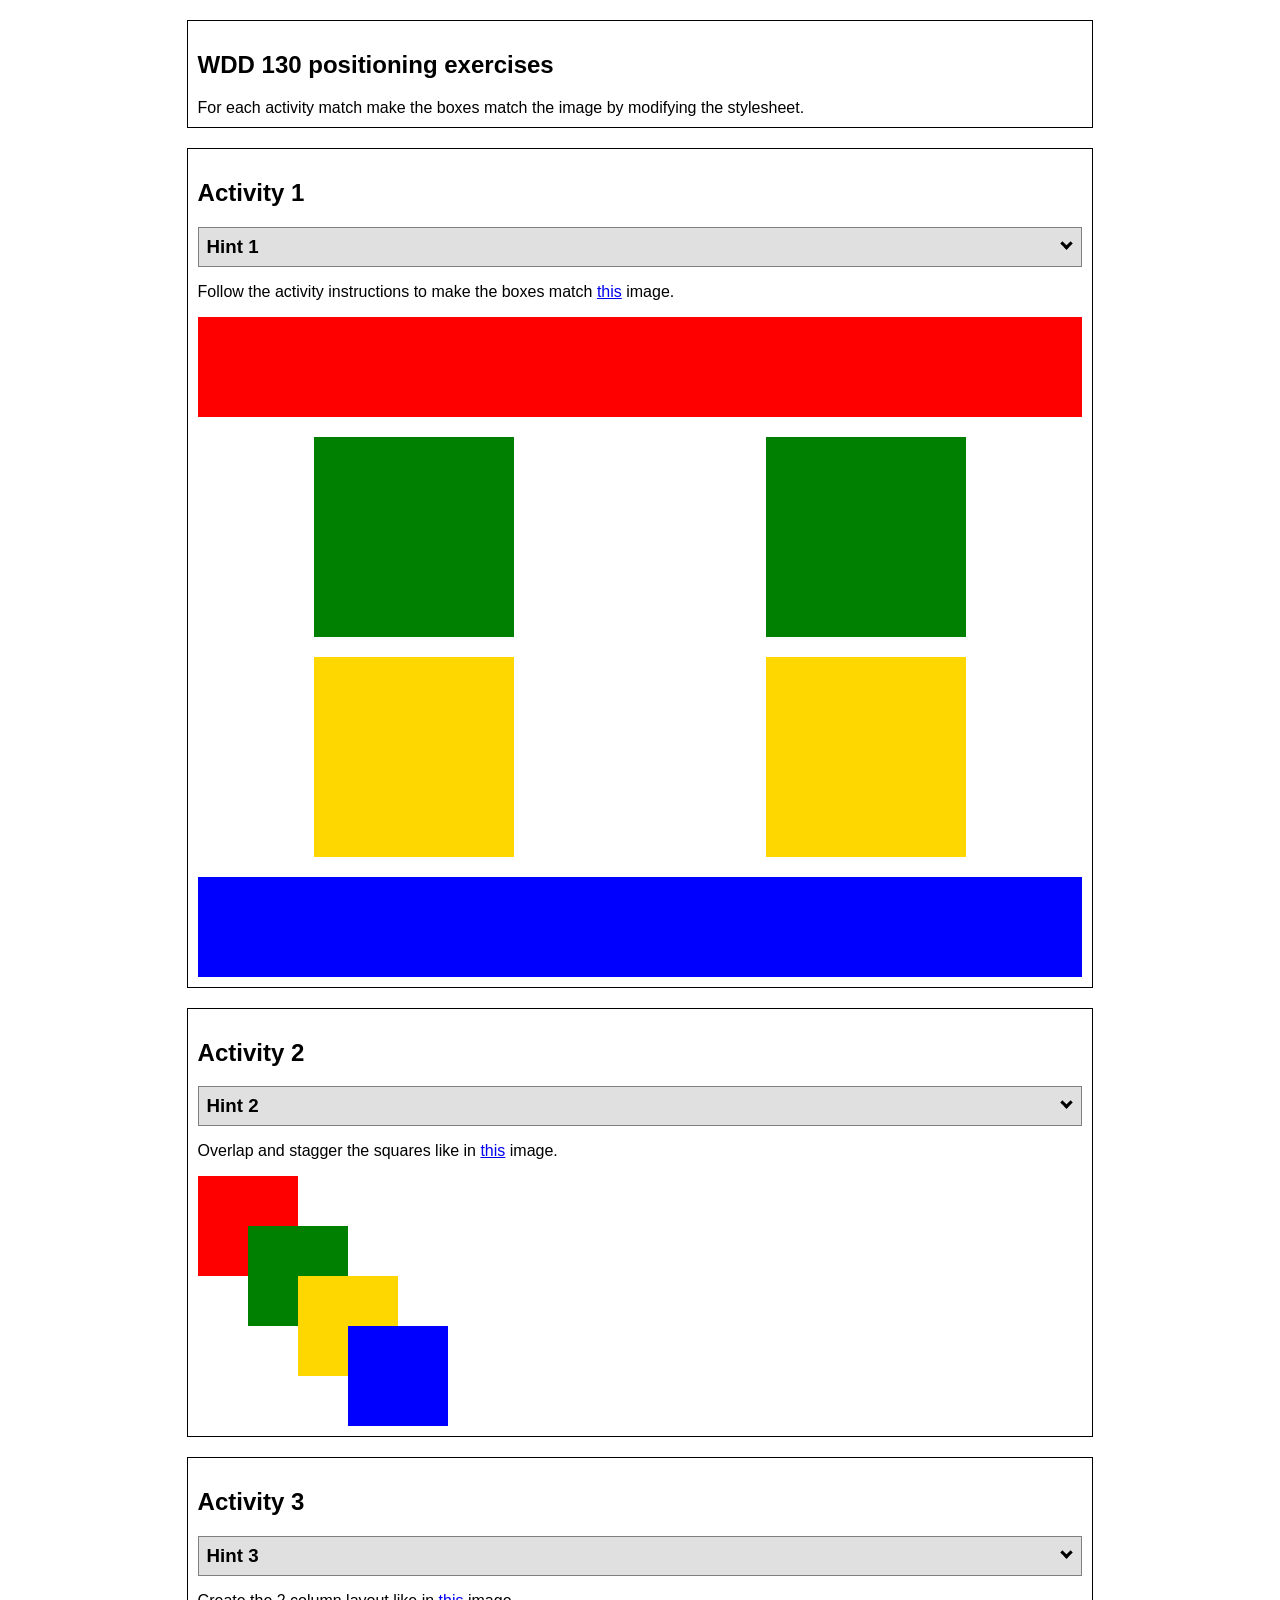
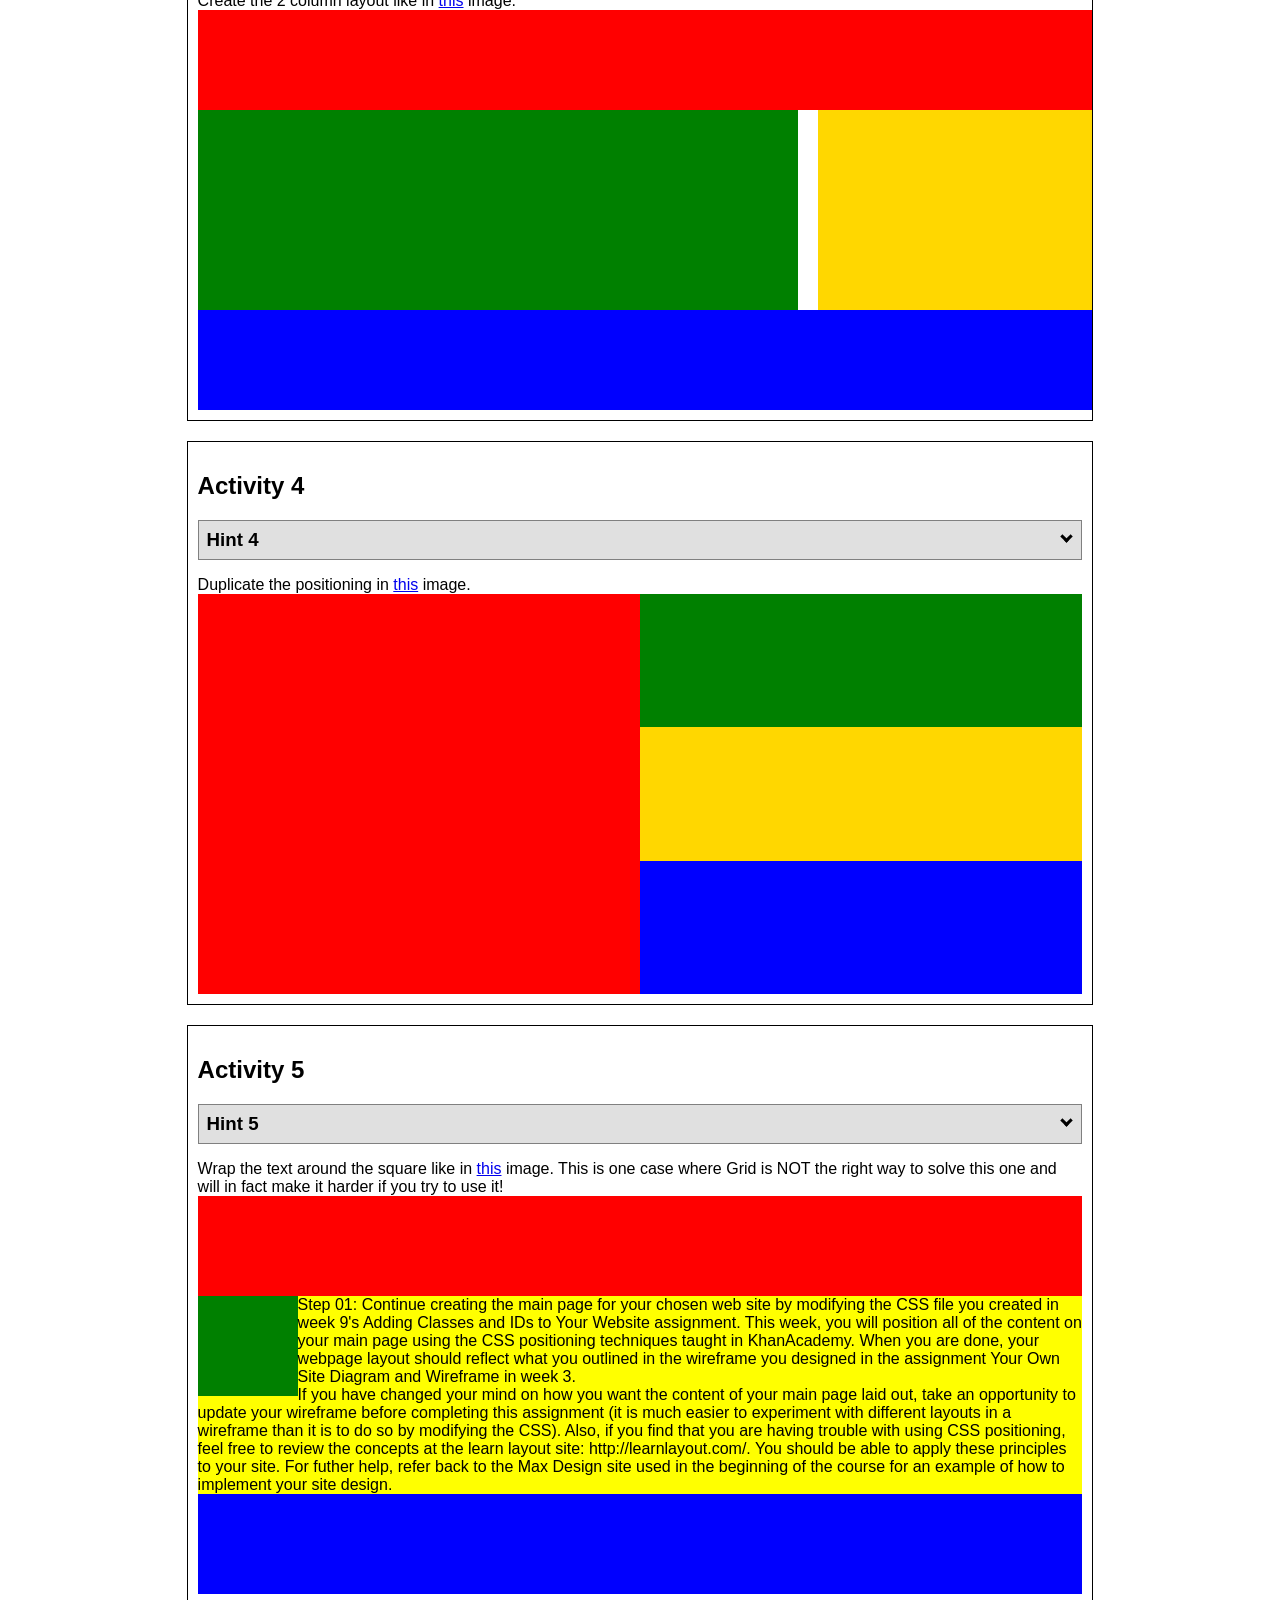
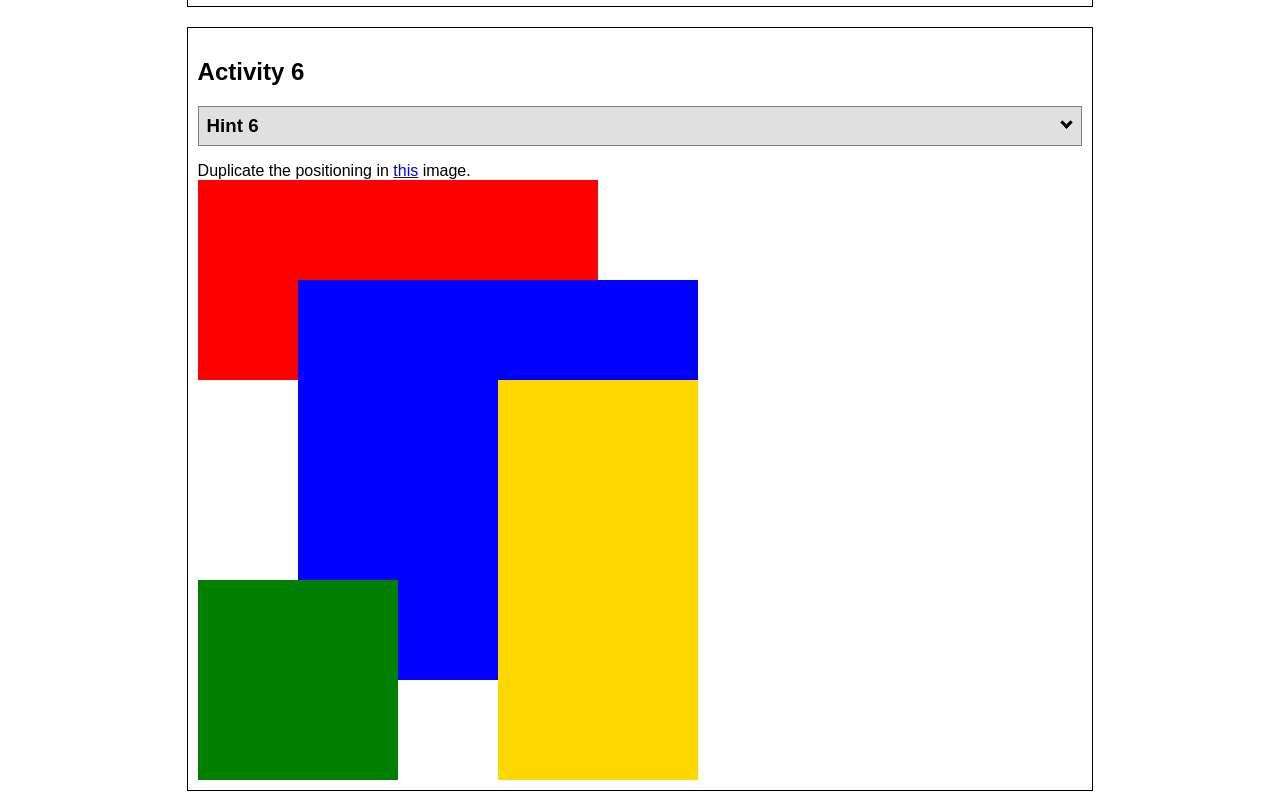
<file: ice/positioning/positioning.html>
<!DOCTYPE html>
<html lang="en">
  <head>
    <!-- HTML - Name: positioning.html -->
    <title>Positioning Activity</title>
    <link rel="stylesheet" type="text/css" href="positionstyles.css" />
  </head>
  <body>
    <div class="activity">
      <h2>WDD 130 positioning exercises</h2>
      For each activity match make the boxes match the image by modifying the stylesheet.</div>
    <div class="activity">
      <h2>Activity 1</h2>
      <section class="hint"><input type="checkbox" ><i></i> <h3>Hint 1</h3><div><p>Use the activity instructions for the firt activity</a></p></div></section>
      <p>Follow the activity instructions to make the boxes match  <a href="images/example1.png" target="_blank">this</a> image.</p>
      <div class="content1" >
        <div class="red1" ></div>
        <div class="green1" ></div>
        <div class="green1" ></div>
        <div class="yellow1"></div>
        <div class="yellow1"></div>
        <div class="blue1"></div>
      </div>
    </div>
    <div class="activity">
      <h2>Activity 2</h2>
      <section class="hint"><input type="checkbox" > <h3>Hint 2</h3><i></i><div>
      <ul>
      <li>grid-template-columns: 50px 50px 50px 50px 50px </li></ul></div></section>
      <p>Overlap and stagger the squares like in <a href="images/example2.png" target="_blank">this</a> image.</p>
      <div class="content2" >
        <div class="red2" ></div>
        <div class="green2" ></div>
        <div class="yellow2"></div>
        <div class="blue2"></div>
      </div>
    </div>
    <div class="activity">
      <h2>Activity 3</h2>
      <section class="hint"><input type="checkbox" > <h3>Hint 3</h3><i></i><div><p>This one is going to be best solved with CSS Grid. Remember to make the boxes the right width first...then start moving them around. </p><h4>Properties used:</h4><ul><li>display:grid;</li><li>grid-template-columns:</li><li>grid-column-gap:</li>
        <li>grid-column:</li>  </ul></div></section>
      Create the 2 column layout like in <a href="images/example3.png" target="_blank">this</a>  image.
      <div class="content3" >
        <div class="red3" ></div>
        <div class="green3" ></div>
        <div class="yellow3"></div>
        <div class="blue3"></div>
      </div>
    </div>
    <div class="activity">
      <h2>Activity 4</h2>
      <section class="hint"><input type="checkbox" > <h3>Hint 4</h3><i></i><div><p>For the others we have been primarily concerned with width. For this one you will need to adjust height as well. </p><h4>Properties used:</h4><ul><li>display:grid;</li><li>grid-template-columns:</li><li>grid-row:</li></ul></div></section>
      Duplicate the positioning in <a href="images/example4.png" target="_blank">this</a> image. 
      <div class="content4" >
        <div class="red4" ></div>
        <div class="green4" ></div>
        <div class="yellow4"></div>
        <div class="blue4"></div>
      </div>
    </div>
    <div class="activity">
      <h2>Activity 5</h2>
      <section class="hint"><input type="checkbox" > <h3>Hint 5</h3><i></i><div><p>Grid is <strong>not</strong> the right way to do this.  In fact there is only one way to really do that...and that is with float. Remember that we float the thing we want the text to wrap around.  Also remember to start by making all the shapes the right size and shape.</p><h4>Properties used:</h4><ul><li>float: left;</li></ul></div></section>
      Wrap the text around the square like in <a href="images/example5.png" target="_blank">this</a> image. This is one case where Grid is NOT the right way to solve this one and will in fact make it harder if you try to use it!
      <div class="content5" >
        <div class="red5" ></div>
        <div class="green5" ></div>
        <div class="yellow5">Step 01: Continue creating the main page for your chosen web site by modifying the CSS file you created in week 9's Adding Classes and IDs to Your Website assignment. This week, you will position all of the content on your main page using the CSS positioning techniques taught in KhanAcademy. When you are done, your webpage layout should reflect what you outlined in the wireframe you designed in the assignment Your Own Site Diagram and Wireframe in week 3. <br />
          If you have changed your mind on how you want the content of your main page laid out, take an opportunity to update your wireframe before completing this assignment (it is much easier to experiment with different layouts in a wireframe than it is to do so by modifying the CSS). Also, if you find that you are having trouble with using CSS positioning, feel free to review the concepts at the learn layout site: http://learnlayout.com/. You should be able to apply these principles to your site. For futher help, refer back to the Max Design site used in the beginning of the course for an example of how to implement your site design.</div>
        <div class="blue5"></div>
      </div>
    </div>
    <div class="activity">
      <h2>Activity 6</h2>
      <section class="hint"><input type="checkbox" > <h3>Hint 6</h3><i></i><div><p>This one is all about visualizing the grid behind the layout. If you are having a hard time doing that first: all the sizes are even multiples of 100, and second here is another example with the lines drawn: <a href="images/example6-hint.png" target="_blank">example 6 with lines</a>. For this one you will find it easiest if you use px for the column width. You can also use <kbd>z-index</kbd> to control the element layering.    </p><h4>Properties used:</h4><ul><li>display:grid;</li><li>grid-template-columns:</li><li>grid-column:</li><li>grid-row:</li><li><a href="https://www.w3schools.com/cssref/pr_pos_z-index.asp" target="_blank">z-index:</a></li></ul></div></section>
      Duplicate the positioning in <a href="images/example6.png" target="_blank">this</a> image.
      <div class="content6" >
        <div class="red6" ></div>
        <div class="green6" ></div>
        <div class="yellow6"></div>
        <div class="blue6"></div>
      </div>
    </div>
  </body>
</html>
</file>
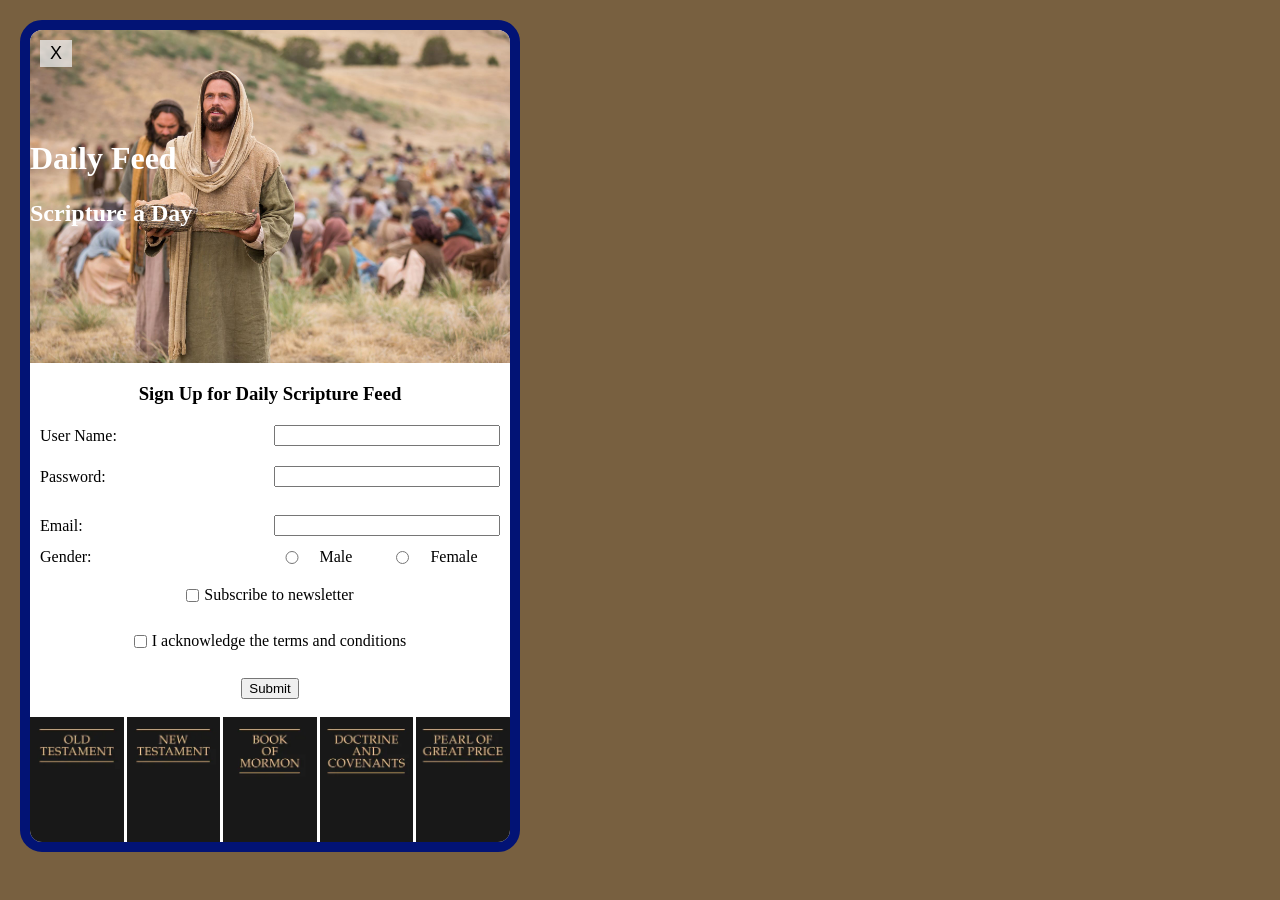
<file: ice/signup/signup.html>
<!DOCTYPE html>
<html lang="en">

<head>
    <meta charset="UTF-8">
    <meta name="viewport" content="width=device-width, initial-scale=1.0">
    <title>Daily Feed Sign Up</title>

    <style>
        * {
            margin: 0;
            box-sizing: border-box;
        }

        body {
            background: rgb(120, 96, 64);
            font-family: "Times New Roman";
            display: flex;
            align-items: center;
            padding: 20px;
        }

        #top_image {
            width: 500px;
            height: auto;
            display: block;
        }

        h1, h2 {
            position: absolute;
            z-index: 0;
            color: white;
            text-align: center;
        }

        h1 {
            margin-top: 110px;
        }

        h2 {
            margin-top: 170px;
        }

        #formContainer {
            background-color: white;
            width: 500px;
            position: relative;
            border: solid #021375 10px;
            border-radius: 22px;
            overflow: hidden;
        }

        #closeBtn {
            position: absolute;
            top: 10px;
            left: 10px;
            background-color: rgba(235, 235, 235, 0.76);
            border: none;
            font-size: 18px;
            cursor: pointer;
            padding: 3px 10px;
        }

        #scriptures {
            display: grid;
            grid-template-columns: 1fr 1fr 1fr 1fr 1fr;
            width: 100%;
            gap: 3px;
        }

        #scriptures img {
            width: 100%;
            height: auto;
        }

        h3 {
            text-align: center;
            margin-top: 20px;
            margin-bottom: 10px;
        }

        #myForm {
            display: grid;
            row-gap: 12px;
            padding: 10px;
        }

        .formRow {
            display: grid;
            grid-template-columns: 1fr 1fr;
            align-items: center;
            gap: 8px;
        }

        label[for="username"] {
            grid-column: 1/2;
            grid-row: 1/2;
        }

        label[for="password"] {
            grid-column: 1/2;
            grid-row: 2/3;
        }

        label[for="email"] {
            grid-column: 1/2;
            grid-row: 3/4;
        }

        input[type="text"] {
            grid-column: 2/3;
            grid-row: 1/2;
        }

        input[type="password"] {
            grid-column: 2/3;
            grid-row: 2/3;
        }

        input[type="email"] {
            grid-column: 2/3;
            grid-row: 3/4;
        }

    
        .genderRow {
            display: grid;
            grid-template-columns: auto auto auto auto;
            align-items: center;
            gap: 10px;
        }

        #myForm section {
            display: flex;
            justify-content: center;
            align-items: center;
            margin: 8px;
            gap: 5px;
        }
        
    </style>
</head>

<body>
    <div id="formContainer">
        <h1>Daily Feed</h1>
        <h2>Scripture a Day</h2>
        <img id="top_image" src="images/jesus_feeds_5000.jpeg" alt="Jesus feeds 5000">
        <h3>Sign Up for Daily Scripture Feed</h3>
        <button type="button" id="closeBtn">X</button>
        <form id="myForm">
            <div class="formRow">
                <label for="username">User Name:</label>
                <input type="text" id="username" name="username" required>
            </div>
            <div class="formRow">
                <label for="password">Password:</label>
                <input type="password" id="password" name="password" required>
            </div>
            <div class="formRow">
                <label for="email">Email:</label>
                <input type="email" id="email" name="email" required>
            </div>
            <div class="formRow">
            <label>Gender:</label>
                <div class="genderRow">
                    <input type="radio" id="male" name="gender" value="male" required>
                    <label for="male">Male</label>
                    <input type="radio" id="female" name="gender" value="female" required>
                    <label for="female">Female</label>
                </div>
            </div>

            <section>
                <input type="checkbox" id="newsletter" name="newsletter">
                <label for="newsletter">Subscribe to newsletter</label>
            </section>

            <section>
                <input type="checkbox" id="conditions" name="conditions" required>
                <label for="conditions">I acknowledge the terms and conditions</label>
            </section>

            <section>
                <button type="submit">Submit</button>
            </section>
        </form>

        <nav id="scriptures">
            <img src="images/old_testament.webp" alt="Old Testament">
            <img src="images/new_testament.webp" alt="New Testament">
            <img src="images/book_of_mormon.webp" alt="Book of Mormon">
            <img src="images/doctrine_and_covenants.webp" alt="Doctrine and Covenants">
            <img src="images/pearl_of_great_price.webp" alt="Pearl of Great Price">
        </nav>
    </div>

    <div id="output"></div>

    <script>
        // Here is some Javascript to start looking forward to wdd131
        document.getElementById("closeBtn").addEventListener("click", function () {
            document.getElementById("formContainer").style.display = "none";
         });
        const form = document.getElementById('myForm');
        const output = document.getElementById('output');

        form.addEventListener('submit', function (event) {
            event.preventDefault(); // Stop form from actually submitting

            const formData = new FormData(form);
            const entries = [];

            for (const [key, value] of formData.entries()) {
                if (key == "password") {
                    entries.push(`<strong>${key}</strong>: ${value} (you should probably encrypt the password)`);
                } else {
                    entries.push(`<strong>${key}</strong>: ${value}`);
                }
            }

            output.innerHTML = `
            <br>  
            <h3>Here is the data that would be sent to the server:</h3>
            <ul>
                ${entries.map(item => `<li>${item}</li>`).join('')}
            </ul>
            `;
                });
    </script>

</body>

</html>
</file>
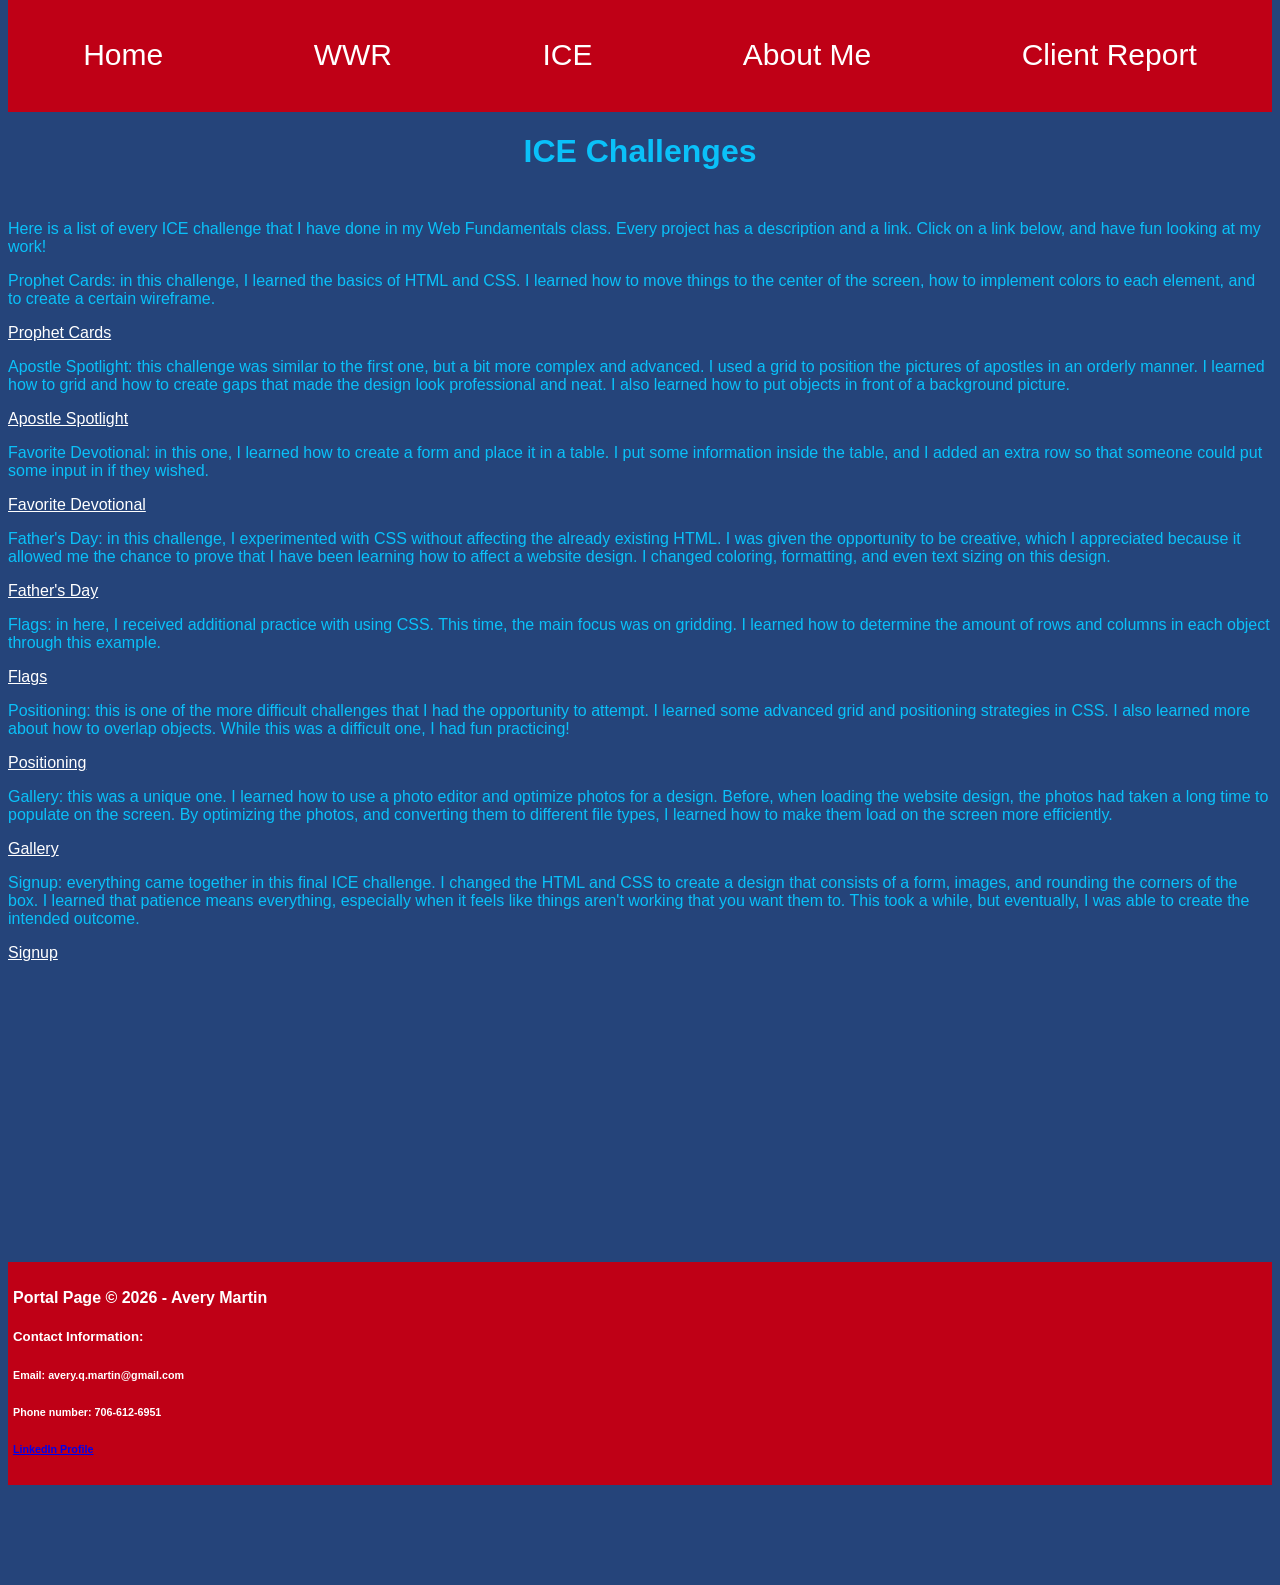
<file: portal_page/code/ice.html>
<!DOCTYPE html>
<html lang="en">
<head>
    <meta charset="UTF-8">
    <meta name="viewport" content="width=device-width, initial-scale=1.0">
    <title>Avery Martin's Portal</title>
    <link rel="stylesheet" href="style.css">
</head>
<body>
    <div id="page">
        <header>
            <nav>
                <a href="index.html">Home</a>
                <a href="indexwwr.html">WWR</a>
                <a href="ice.html">ICE</a>
                <a href="about-me.html">About Me</a>
                <a href="../../client_report.html">Client Report</a>
            </nav>
        </header>
        <main>
            <div id="main_ice">
                <h1>ICE Challenges</h1>
                <p>Here is a list of every ICE challenge that I have done in my Web Fundamentals class. Every project has a description and a link. Click on a link below, and have fun 
                    looking at my work!</p>
                <p>Prophet Cards: in this challenge, I learned the basics of HTML and CSS. I learned how to move things to the center of the screen, how to implement colors to each 
                    element, and to create a certain wireframe.</p>
                <p><a href="../ice/prophet_cards/prophet_cards/oaks.html" target="blank">Prophet Cards</a></p>
                <p>Apostle Spotlight: this challenge was similar to the first one, but a bit more complex and advanced. I used a grid to position the pictures of apostles in an orderly 
                    manner. I learned how to grid and how to create gaps that made the design look professional and neat. I also learned how to put objects in front of a background picture.</p>
                <p><a href="../ice/apostle_spotlight/apostles.html" target="blank">Apostle Spotlight</a></p>
                <p>Favorite Devotional: in this one, I learned how to create a form and place it in a table. I put some information inside the table, and I added an extra row so that someone 
                    could put some input in if they wished.</p>
                <p><a href="../ice/favorite_devo/favdevo.html" target="blank">Favorite Devotional</a></p>
                <p>Father's Day: in this challenge, I experimented with CSS without affecting the already existing HTML. I was given the opportunity to be creative, which I appreciated because 
                    it allowed me the chance to prove that I have been learning how to affect a website design. I changed coloring, formatting, and even text sizing on this design.</p>
                <p><a href="../ice/fathersday/index.html" target="blank">Father's Day</a></p>
                <p>Flags: in here, I received additional practice with using CSS. This time, the main focus was on gridding. I learned how to determine the amount of rows and columns in each 
                    object through this example.</p>
                <p><a href="../ice/grid_flags/flags.html" target="blank">Flags</a></p>
                <p>Positioning: this is one of the more difficult challenges that I had the opportunity to attempt. I learned some advanced grid and positioning strategies in CSS. I also 
                    learned more about how to overlap objects. While this was a difficult one, I had fun practicing!</p>
                <p><a href="../ice/positioning/positioning.html" target="blank">Positioning</a></p>
                <p>Gallery: this was a unique one. I learned how to use a photo editor and optimize photos for a design. Before, when loading the website design, the photos had taken 
                    a long time to populate on the screen. By optimizing the photos, and converting them to different file types, I learned how to make them load on the screen more efficiently.</p>
                <p><a href="../ice/gallery/gallery.html" target="blank">Gallery</a></p>
                <p>Signup: everything came together in this final ICE challenge. I changed the HTML and CSS to create a design that consists of a form, images, and rounding the corners of 
                    the box. I learned that patience means everything, especially when it feels like things aren't working that you want them to. This took a while, but eventually, I was able 
                    to create the intended outcome.
                </p>
                <p><a href="../ice/signup/signup.html" target="blank">Signup</a></p>
            </div>
        </main>
        <footer>
            <h4>Portal Page &copy; 2026 - Avery Martin</h4>
            <h5>Contact Information:</h5>
            <h6>Email: avery.q.martin@gmail.com</h6>
            <h6>Phone number: 706-612-6951</h6>
            <h6><a href="www.linkedin.com/in/avery-martin-7946b7251">LinkedIn Profile</a></h6>
        </footer>
    </div>
</body>
</html>
</file>
<file: portal_page/code/style.css>
#page {
    max-width: 1600px;
    margin: 0 auto;
}

header {
    background-color: #BF0016;
    text-align: center;
    margin-top: -10px;
}

body {
    background-color: #25447a;
    font-family: Arial, Helvetica, sans-serif;
    color: #0ac1f9;
}

nav {
    display: flex;
    justify-content: space-around;
}

nav a {
    text-align: center;
    font-size: 30px;
    padding: 40px;
    text-decoration: none;
    color: white;
}

nav a:hover {
    color: #25447a;
    text-decoration: underline;
}

.main_grid {
    margin-top: 100px;
    margin-bottom: 100px;
    display: grid;
    grid-template-columns: 1fr 1fr;
    gap: 30px;
}

.image1 {
    align-items: center;
    width: 100%;
    height: auto;
}

.image2 {
    width: 100%;
    height: 100%;
    grid-column: 1/2;
    border: 5px solid white;
}

.description1 {
    grid-column: 2/3;
    border: 5px solid white;
}

.description1 p {
    font-size: 25px;
    text-align: center;
}

.title {
    font-family: "Harlow Solid Italic";
    color: white;
    text-align: center;
}

#purpose {
    text-align: center;
    margin-top: 100px;
    border: 5px solid white;
}

#main_picture {
    position: relative;
    z-index: -1;
}

.title, h2 {
    text-align: center;
}

.share {
    display: flex;
    justify-content: center;
    padding: 10px;
    border: 2px solid white;
}

table {
    margin: 0 auto;
    text-align: left;
}

footer {
    margin-top: 300px;
    margin-bottom: 100px;
    background-color: #BF0016;
    color: white;
    padding: 5px;
}

#language, #usage, #favorite {
    background-color: #25447a;
}

#main_ice a {
    color: white;
}

#main_ice h1 {
    text-align: center;
    margin-bottom: 50px;
}

#client_report p, #lead_dev_report p, #jun_dev_report p, #generals p {
    margin: auto;
    max-width: 800px;
    margin-bottom: 10px;
}

#client_report h2, #lead_dev_report h2, #jun_dev_report h2, #generals h2 {
    color: white;
}
</file>
<file: wwr/styles/style.css>
#content {
    max-width: 1600px;
    margin: 0 auto;
}

nav a {
    text-align: center;
    text-decoration: none;
    padding: 35px;
    color: white;
}

#hero-msg h1,
#hero-msg h4 {
    text-align: center;
}

#hero-msg h4 {
    text-align: center;
    color: white;
}

.button-box {
    text-align: center;
}

main section {
    text-align: center;
}

main section img {
    box-sizing: border-box;
}

#background {
    height: 725px;
}

body {
    background-color: #389ec8;
    font-family: "Times New Roman", Georgia, Garamond;
    font-size: 22px;
    margin: 0;
    padding: 0;
}

h2 {
    margin: 0;
}

header {
    background-color: #103653;
    display: grid;
    grid-template-columns: 150px auto;
}

nav {
    display: flex;
    justify-content: space-around;
}

nav a:hover {
    background-color: #389ec8;
}

.book,
.join {
    background-color: #41854a;
    text-decoration: none;
    font-size: 18px;
    padding: 15px 30px;
    margin-top: 50px;
    border-radius: 5px;
}

.book:hover,
.join:hover {
    background-color: #103653;
    color: white;
}

#background {
    background-color: #41854a;
}

.msg {
    background-color: #389ec8;
    line-height: 1.5em;
    padding: 35px;
    grid-column: 6/10;
    grid-row: 6/7;
    box-shadow: 5px 5px 10px black;
}

.msg p {
    font-size: .8em;
    padding-bottom: 15px;
}

footer {
    background-color: #103653;
    padding: 25px 50px;
    margin: 200px;
    display: flex;
    justify-content: space-around;
    align-items: center;
}

footer p {
    font-size: 1.2em;
}

footer a {
    color: white;
    text-decoration: none;
}

footer a:hover {
    color: #41854a;
}

footer p a:hover {
    text-decoration: underline;
}

.logo {
    width: 80px;
}

.icon {
    width: 80px;
    padding-top: 10px;
}

#hero-img {
    width: 100%;
}

.home-title {
    font-family: Georgia, Garamond;
    font-size: 2em;
    margin-top: 10px;
    color: white;
}

.msg h2 {
    font-family: Georgia, Garamond;
}

#logo_link {
    padding-top: 5px;
    justify-self: center;
    align-self: center;
}

footer .social img {
    padding-top: 15px;
}

.rivers-card,
.camping-card,
.rapids-card {
    margin: 200px 0;
}

.card-img {
    border: 10px solid #41854a;
}

#hero {
    display: grid;
    grid-template-columns: 1fr 3fr 1fr;
    margin-top: -100px;
}

#hero-box {
    grid-column: 1/4;
    grid-row: 1/3;
    z-index: -1;
}

#hero-msg {
    grid-column: 2/3;
    grid-row: 1/2;
    margin-top: 100px;
}

.home-grid {
    display: grid;
    grid-template-columns: 1fr 1fr 1fr 1fr 1fr 1fr 1fr 1fr 1fr 1fr;
}

.card-img, .mountains {
    width: 100%;
}

.rivers-card {
    grid-column: 2/4;
    grid-row: 2/3;
}

.camping-card {
    grid-column: 5/7;
    grid-row: 2/3;
}

.rapids-card {
    grid-column: 8/10;
    grid-row: 2/3;
}

#background {
    grid-column: 1/11;
    grid-row: 4/9;
}

.mountains {
    grid-column: 2/7;
    grid-row: 5/8;
    box-shadow: 5px 5px 10px #000000;
}

.card-img {
    border: 10px solid #103653;
    transition: transform .5s;
    box-shadow: 5px 5px 10px #000000;
}

.card-img:hover {
    opacity: .6;
    transform: scale(1.1);
}
</file>
<file: ice/fathersday/styles/styles.css>
/* Add your CSS here to style your father's day page */
ul {
    list-style-type: none;
    display: grid;
    grid-template-columns: 1fr 1fr 1fr 1fr;
    text-align: center;
    background-color: rgb(163, 55, 5);
    padding: 30px;
    font-family: sans-serif, serif;
    font-size: 30px;
    border: 4px solid black;
}

li:hover {
    background-color: rgb(206, 157, 12);
    color: white;
}

body {
    background-color: rgb(198, 180, 156);
}

img {
    display: block;
    margin: auto;
    width: 30%;
}

/* li {
    text-align: center;
} */

h1 {
    text-align: center;
    font-size: 40px;
    font-family: sans-serif, serif;
}

h2 {
    font-size: 25px;
    text-decoration: underline;
    font-family: sans-serif, serif;
}

p {
    font-size: 20px;
    font-family: Georgia, 'Times New Roman', Times, serif;
}

section {
    border: 4px solid black;
    padding: 5px;
    background-color: rgb(163, 55, 5);
    column-gap: 20px;
}
</file>
<file: ice/favorite_devo/styles/styles.css>
body {
  margin: 0;
  height: 100%;
  font-family: Arial, sans-serif;
  background: linear-gradient(to bottom, #d3d3d3, #001f3f);
  background-repeat: no-repeat; /* Just in case */
  background-attachment: fixed;
}

.container {
  text-align: center;
}

.header {
  padding: 20px 0;
}

.header-image {
  background-image: url('../images/icenter.png'); /* Replace with your image */
  background-repeat: no-repeat;
  background-position: center;
  height: 150px;
  display: flex;
  flex-direction: column;
  justify-content: center;
  color: white;

}

.header-image h1 {
  margin: 0;
  line-height: 0.9;
    font-size: 3.5em;
  font-weight: bold;
  text-shadow: 2px 2px 4px rgba(0, 0, 0, 0.7);
  background: #00000055;
  text-decoration: underline;
  font-family: Georgia, 'Times New Roman', Times, serif;
  color: rgb(5, 146, 222);
}

.content-box {
  background-color: white;
  margin: 30px auto;
  width: 90%;
  max-width: 900px;
  padding: 40px;
  box-shadow: 5px 5px 0px black;
  min-height: 400px;
}

table {
  width: 100%;
}

form {
  display: flex;
  flex-direction: column;
  gap: 10px;
  margin-top: 20px;
}

th, td {
  text-align: center;
  padding: 10px;
  border: 2px solid black;
  border-color: rgb(5, 146, 222);
  font-family: Arial, sans-serif;
}
</file>
<file: ice/positioning/positionstyles.css>
/* CSS - Name: "positionstyles.css" */
/* Activity 1 styles */
.content1 {
  /* This is the parent of the activity 1 boxes. */
  display: grid;
  grid-template-columns: 1fr 1fr;
  justify-items: center;
  gap: 20px;

}
.red1 { 
  width: 100%; 
  height: 100px; 
  background-color: red; 
  grid-column: 1/3;

} 
.green1 {
  width: 200px; 
  height: 200px; 
  background-color: green; 

} 
.yellow1 {
  width: 200px; 
  height: 200px; 
  background-color: gold; 
} 
.blue1 {
  width: 100%; 
  height: 100px; 
  background-color: blue;
  grid-column: 1/3;
}
/* Activity 2 styles */ 
.content2 {
  /* This is the parent of the activity 2 boxes. */
  display: grid;
  grid-template-columns: 50px 50px 50px 50px 50px;
  grid-template-rows: 50px 50px 50px 50px 50px;
}
.red2 {
  background-color: red;
  width: 100px;
  height: 100px;
  grid-column: 1/2;
  grid-row: 1/2;
  z-index: 1;
} 
.green2 {
  background-color: green;
  width: 100px;
  height: 100px;
  grid-column: 2/3;
  grid-row: 2/3;
  z-index: 2;
} 
.yellow2 {
  background-color: gold;
  width: 100px;
  height: 100px;
  grid-column: 3/4;
  grid-row: 3/4;
  z-index: 3;
} 
.blue2 {
  background-color: blue;
  width: 100px;
  height: 100px;
  grid-column: 4/5;
  grid-row: 4/5;
  z-index: 4;
} 
/* Activity 3 styles */ 
.content3 {
  /* This is the parent of the activity 3 boxes. */
  display: grid;
  grid-template-columns: 1fr 1fr;
  grid-template-rows: 1fr 2fr 1fr;
  grid-column-gap: 20px;
}
.red3 {
  width: 100%; 
  height: 100px; 
  background-color: red;
  grid-column: 1/3;
  grid-row: 1/2;
} 
.green3 {
  width: 600px; 
  height: 200px; 
  background-color: green;
  grid-column: 1/2;
  grid-row: 2/3;
} 
.yellow3 {
  width: 600px; 
  height: 200px; 
  background-color: gold;
  grid-column: 2/3;
  grid-row: 2/3;
} 
.blue3 {
  width: 100%; 
  height: 100px; 
  background-color: blue;
  grid-column: 1/3;
  grid-row: 3/4;
} 
/* Activity 4 styles */ 
.content4 {
  /* This is the parent of the activity 4 boxes. */
  height: 400px;
  display: grid;
  grid-template-columns: 1fr 1fr;
  grid-template-rows: 1fr 1fr 1fr;
}
.red4 {
  background-color: red;
  grid-column: 1/2;
  grid-row: 1/4;
} 
.green4 {
  background-color: green;
  grid-column: 2/3;
  grid-row: 1/2;
} 
.yellow4 { 
  background-color: gold;
  grid-column: 2/3;
  grid-row: 2/3;
} 
.blue4 {
  background-color: blue;
  grid-column: 2/3;
  grid-row: 3/4; 
} 
/* Activity 5 styles */ 
.content5 {
  /* This is the parent of the activity 5 boxes. */
  height: 400px;
}
.red5 { 
  width: 100%; 
  height: 100px; 
  background-color: red; 
} 
.green5 { 
  float: left;
  width: 100px; 
  height: 100px; 
  background-color: green;
} 
.yellow5 {
  background-color: yellow;
} 
.blue5 {
  width: 100%; 
  height: 100px; 
  background-color: blue;
  clear: both;
} 
/* Activity 6 styles */ 
.content6 {
  /* This is the parent of the activity 6 boxes. */
  display: grid;
  grid-template-columns: 100px 100px 100px 100px 100px 100px;
}
.red6 {
  width: 400px; 
  height: 200px; 
  background-color: red;
  grid-column: 1/5;
  grid-row: 1/3;
  z-index: 1;
} 
.green6 {
  width: 200px; 
  height: 200px; 
  background-color: green;
  grid-column: 1/3;
  grid-row: 5/7;
  z-index: 3;
} 
.yellow6 {
  width: 200px; 
  height: 400px; 
  background-color: gold;
  grid-column: 4/6;
  grid-row: 3/7;
  z-index: 3;
} 
.blue6 {
  width: 400px; 
  height: 400px; 
  background-color: blue;
  grid-column: 2/6;
  grid-row: 2/6;
  z-index: 2;
} 


/* Do not make any changes below here */
.activity {
  width: 70%; 
  margin: 20px auto; 
  font-family: Arial, sans-serif; 
  border: 1px solid black; 
  padding: 10px; 
  clear:both; 
  overflow: auto;
} 

.hint {
  border: 1px solid grey;
  background: #e0e0e0;
  padding: .5em;
  position: relative;
  margin: 1em 0;
}
.hint h3 {
  margin: 0;
}
.hint:hover {
  background: #d0d0d0;
}
.hint > div {
  display: none;
}

.hint input[type=checkbox] {
  position: absolute;
  width: 100%;
  height: 100%;
  opacity: 0;
  z-index: 1;
  cursor: pointer;
}

.hint input[type=checkbox]:checked ~ div {
  display: block;
}

.hint i {
  position: absolute;
  transform: translate(-6px, 0);
  margin-top: 16px;
  right: 10px;
  top: -3px;
}
.hint i:before, .hint i:after {
  content: "";
  position: absolute;
  background-color: black;
  width: 3px;
  height: 9px;
}
.hint i:before {
  transform: translate(2px, 0) rotate(45deg);
}
.hint i:after {
  transform: translate(-2px, 0) rotate(-45deg);
}

.hint input[type=checkbox]:checked ~ i:before {
  transform: translate(-2px, 0) rotate(45deg);
}
.hint input[type=checkbox]:checked ~ i:after {
  transform: translate(2px, 0) rotate(-45deg);
}
.hint a {
  position: relative;
  z-index: 1;
}
</file>
